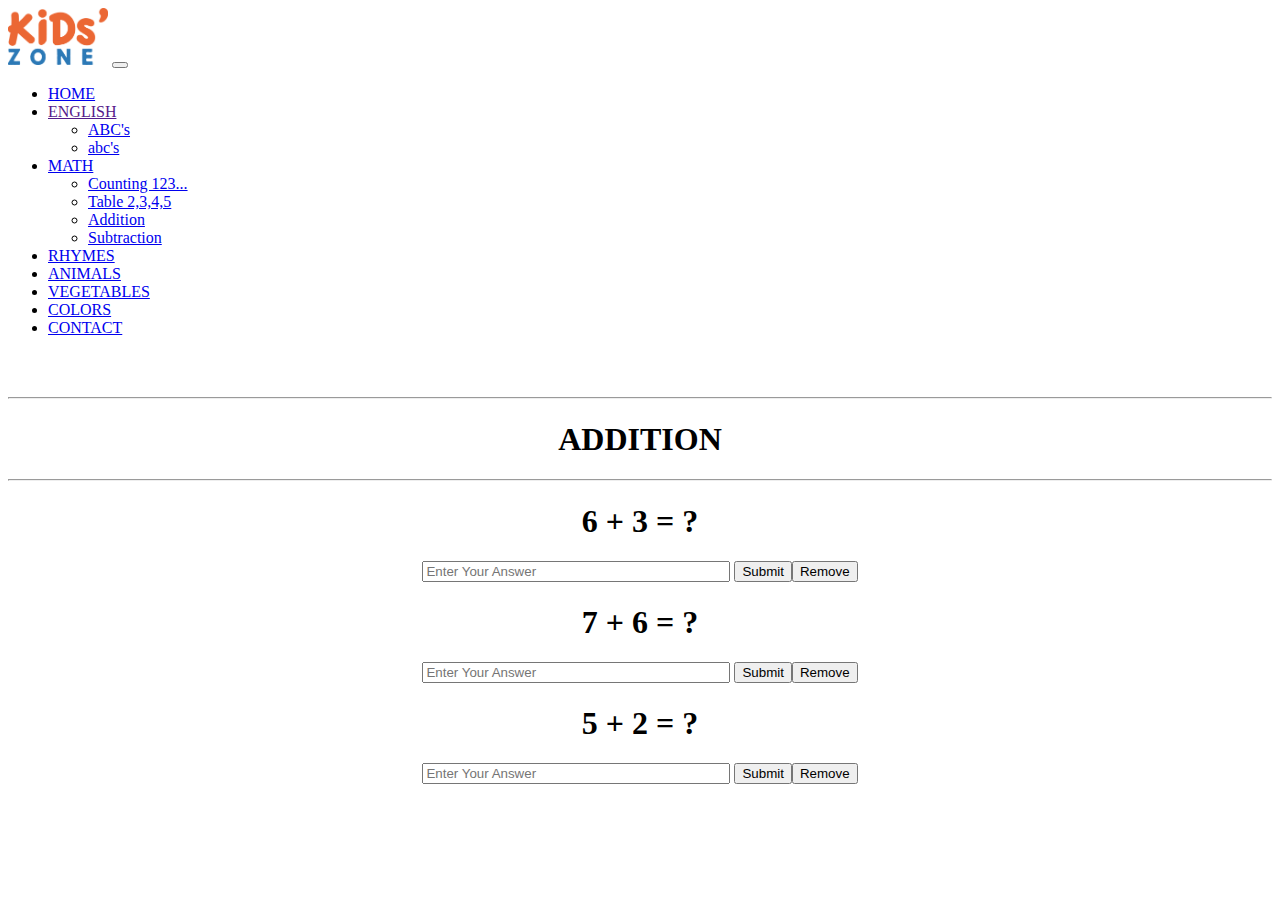
<file: add_ques.html>
<!doctype html>
<html lang="en">
  <head>
    <!-- Required meta tags -->
    <meta charset="utf-8">
    <meta name="viewport" content="width=device-width, initial-scale=1">

    <!-- Bootstrap CSS -->
    <link href="https://cdn.jsdelivr.net/npm/bootstrap@5.0.2/dist/css/bootstrap.min.css" rel="stylesheet" integrity="sha384-EVSTQN3/azprG1Anm3QDgpJLIm9Nao0Yz1ztcQTwFspd3yD65VohhpuuCOmLASjC" crossorigin="anonymous">

    <title>ADDITION</title>
  </head>
  <body>
    <nav class="navbar navbar-expand-lg navbar-light bg-transparent">
        <div class="container-fluid d-flex">
          <a class="navbar-brand" href=""><img src="assets/images/K.Z Logo.png" style="width: 100px;" alt=""></a>
          <button class="navbar-toggler" type="button" data-bs-toggle="collapse" data-bs-target="#navbarNavDropdown" aria-controls="navbarNavDropdown" aria-expanded="false" aria-label="Toggle navigation">
            <span class="navbar-toggler-icon"></span>
          </button>
          <div class="collapse navbar-collapse  justify-content-end" id="navbarNavDropdown">
            <ul class="navbar-nav">
              <li class="nav-item">
                <a class="nav-link" aria-current="page" href="index.html">HOME</a>
              </li>
              <li class="nav-item dropdown">
                <a class="nav-link dropdown-toggle" href="" id="navbarDropdownMenuLink" role="button" data-bs-toggle="dropdown" aria-expanded="false">
                  ENGLISH
                </a>
                <ul class="dropdown-menu" aria-labelledby="navbarDropdownMenuLink">
                  <li><a class="dropdown-item" href="ABC1.html">ABC's</a></li>
                  <li><a class="dropdown-item" href="abc.html">abc's</a></li>
                 </ul>
              </li>
    
              <li class="nav-item dropdown">
                <a class="nav-link dropdown-toggle active" href="#" id="navbarDropdownMenuLink" role="button" data-bs-toggle="dropdown" aria-expanded="false">
                  MATH
                </a>
                <ul class="dropdown-menu" aria-labelledby="navbarDropdownMenuLink">
                  <li><a class="dropdown-item" href="count.html">Counting 123...</a></li>
                  <li><a class="dropdown-item" href="table.html">Table 2,3,4,5</a></li>
                  <li><a class="dropdown-item active" href="add_ques.html">Addition</a></li>
                  <li><a class="dropdown-item" href="sub_ques.html">Subtraction</a></li>
                </ul>
              </li>
    
              <li class="nav-item">
                <a class="nav-link" href="RHYMES.html">RHYMES</a>
              </li>
    
              <li class="nav-item">
                <a class="nav-link" href="animals.html">ANIMALS</a>
              </li>

              <li class="nav-item">
                <a class="nav-link" href="vegetable.html">VEGETABLES</a>
              </li>
    
              <li class="nav-item">
                <a class="nav-link" href="color.html">COLORS</a>
              </li>
    
    
          
              <li class="nav-item">
                <a class="nav-link" href="contact.html">CONTACT</a>
              </li>
    
          </div>
        </div>
      </nav>
      <br><br>
      <hr>
      <center><h1>ADDITION</h1></center>
      <hr>

      <center>
      <div class="container">
            <div class="row">
                <div class="col">
                    <section id="ques1">

                      
                          <h1 class="mt-5">6 + 3 = ?</h1>
                          <input type="number" placeholder="Enter Your Answer" class="form-control mt-2" style="width: 300px;" id="ans1" required>
                          <button class="btn btn-outline-primary m-1" onclick="sub1()"onclick="remove1()" >Submit</button><button class="btn btn-outline-danger  m-1" onclick="remove1()" >Remove</button>
                      
                    </section>
                </div>
            </div>
            <div class="row">
                <div class="col">
                    <section id="ques2">

                        
                          <h1 class="mt-5">7 + 6 = ?</h1>
                          <input type="number" placeholder="Enter Your Answer" class="form-control mt-2" style="width: 300px;" id="ans2" required>
                          <button class="btn btn-outline-primary m-1" onclick="sub2()"onclick="remove2()" >Submit</button><button class="btn btn-outline-danger  m-1" onclick="remove2()" >Remove</button>
                       
                    </section>
                </div>
            </div>
            <div class="row">
                <div class="col">
                    <section id="ques3">

                        
                          <h1 class="mt-5">5 + 2 = ?</h1>
                          <input type="number" placeholder="Enter Your Answer" class="form-control mt-2" style="width: 300px;" id="ans3" required>
                          <button class="btn btn-outline-primary m-1" onclick="sub3()"onclick="remove3()" >Submit</button><button class="btn btn-outline-danger  m-1" onclick="remove3()" >Remove</button>
                        </section>
                    </div>
                </div>
                
                
            </div>
        </center>
<script>
    // question 1
    function sub1()
    {
        var a = document.getElementById("ans1").value;
    if(a==9)
    {
        alert ('Answer is Correct');
    }
    else
    {
        alert ('Answer is Wrong');

    }
    }
    function remove1()
    {
        var element = document.getElementById("ques1");
        element.remove();
    }

// question 2
    function sub2()
    {
        var a = document.getElementById("ans2").value;
    if(a==13)
    {
        alert ('Answer is Correct');
    }
    else
    {
        alert ('Answer is Wrong');

    }
    }
    function remove2()
    {
        var element = document.getElementById("ques2");
        element.remove();
    }

    // question 3
    function sub3()
    {
        var a = document.getElementById("ans3").value;
    if(a==7)
    {
        alert ('Answer is Correct');
    }
    else
    {
        alert ('Answer is Wrong');

    }
    }
    function remove3()
    {
        var element = document.getElementById("ques3");
        element.remove();
    }


    
    

</script>

    <!-- Optional JavaScript; choose one of the two! -->

    <!-- Option 1: Bootstrap Bundle with Popper -->
    <script src="https://cdn.jsdelivr.net/npm/bootstrap@5.0.2/dist/js/bootstrap.bundle.min.js" integrity="sha384-MrcW6ZMFYlzcLA8Nl+NtUVF0sA7MsXsP1UyJoMp4YLEuNSfAP+JcXn/tWtIaxVXM" crossorigin="anonymous"></script>

    <!-- Option 2: Separate Popper and Bootstrap JS -->
    <!--
    <script src="https://cdn.jsdelivr.net/npm/@popperjs/core@2.9.2/dist/umd/popper.min.js" integrity="sha384-IQsoLXl5PILFhosVNubq5LC7Qb9DXgDA9i+tQ8Zj3iwWAwPtgFTxbJ8NT4GN1R8p" crossorigin="anonymous"></script>
    <script src="https://cdn.jsdelivr.net/npm/bootstrap@5.0.2/dist/js/bootstrap.min.js" integrity="sha384-cVKIPhGWiC2Al4u+LWgxfKTRIcfu0JTxR+EQDz/bgldoEyl4H0zUF0QKbrJ0EcQF" crossorigin="anonymous"></script>
    -->
  </body>
</html>
</file>
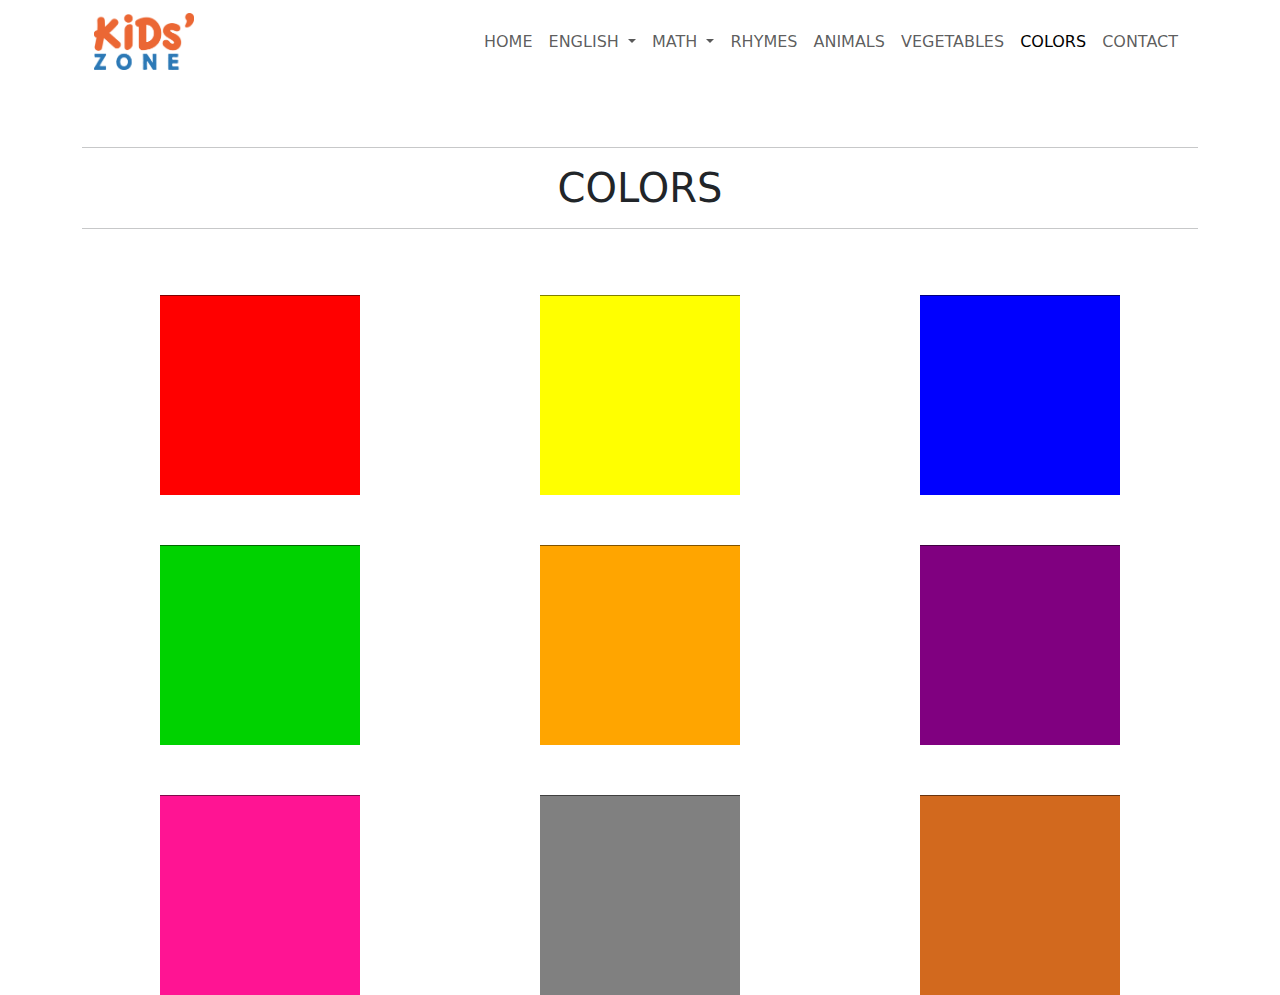
<file: color.html>
<!DOCTYPE html>
<html lang="en">
<head>
<meta charset="UTF-8">
<meta name="viewport" content="width=device-width, initial-scale=1.0">
<meta http-equiv="X-UA-Compatible" content="ie=edge">
<meta name="Description" content="Enter your description here"/>
<link rel="stylesheet" href="https://cdnjs.cloudflare.com/ajax/libs/twitter-bootstrap/5.1.0/css/bootstrap.min.css">
<link rel="stylesheet" href="https://cdnjs.cloudflare.com/ajax/libs/font-awesome/5.15.4/css/all.min.css">
<link rel="stylesheet" href="assets/css/style.css">
<link rel="stylesheet" href="color_style.css">
<title>Title</title>
</head>
<body>

    

    <div class="container">
        <nav class="navbar navbar-expand-lg navbar-light bg-transparent">
            <div class="container-fluid d-flex">
              <a class="navbar-brand" href=""><img src="assets/images/K.Z Logo.png" style="width: 100px;" alt=""></a>
              <button class="navbar-toggler" type="button" data-bs-toggle="collapse" data-bs-target="#navbarNavDropdown" aria-controls="navbarNavDropdown" aria-expanded="false" aria-label="Toggle navigation">
                <span class="navbar-toggler-icon"></span>
              </button>
              <div class="collapse navbar-collapse  justify-content-end" id="navbarNavDropdown">
                <ul class="navbar-nav">
                  <li class="nav-item">
                    <a class="nav-link" aria-current="page" href="index.html">HOME</a>
                  </li>
                  <li class="nav-item dropdown">
                    <a class="nav-link dropdown-toggle" href="" id="navbarDropdownMenuLink" role="button" data-bs-toggle="dropdown" aria-expanded="false">
                      ENGLISH
                    </a>
                    <ul class="dropdown-menu" aria-labelledby="navbarDropdownMenuLink">
                      <li><a class="dropdown-item" href="ABC1.html">ABC's</a></li>
                      <li><a class="dropdown-item" href="abc.html">abc's</a></li>
                     </ul>
                  </li>
      
                  <li class="nav-item dropdown">
                    <a class="nav-link dropdown-toggle" href="#" id="navbarDropdownMenuLink" role="button" data-bs-toggle="dropdown" aria-expanded="false">
                      MATH
                    </a>
                    <ul class="dropdown-menu" aria-labelledby="navbarDropdownMenuLink">
                      <li><a class="dropdown-item" href="count.html">Counting 123...</a></li>
                      <li><a class="dropdown-item" href="table.html">Table 2,3,4,5</a></li>
                      <li><a class="dropdown-item" href="add_ques.html">Addition</a></li>
                      <li><a class="dropdown-item" href="sub_ques.html">Subtraction</a></li>
                    </ul>
                  </li>
      
                  <li class="nav-item">
                    <a class="nav-link" href="RHYMES.html">RHYMES</a>
                  </li>
      
                  <li class="nav-item">
                    <a class="nav-link" href="animals.html">ANIMALS</a>
                  </li>

                  <li class="nav-item">
                    <a class="nav-link" href="vegetable.html">VEGETABLES</a>
                  </li>
      
                  <li class="nav-item">
                    <a class="nav-link active" href="color.html">COLORS</a>
                  </li>
      
      
              
                  <li class="nav-item">
                    <a class="nav-link" href="contact.html">CONTACT</a>
                  </li>
      
      
               
              </div>
            </div>
          </nav>
          <br><br>

          <hr>
          <center><h1>COLORS</h1></center>
          <hr>
          <center>
        <div class="row">
            <div class="col-lg-4 col-md-6"  style="padding-top: 50px;">
               <div class="box">
                   <div class="content">
                       <h1 class="text-center">Red</h1>
                   </div>
                   
                <img src="assets/images/Red Color.png" alt="">
                   
               </div>
            </div>
<br>

            <div class="col-lg-4 col-md-6"  style="padding-top: 50px;">
                <div class="box">
                    <div class="content">
                        <h1 class="text-center">Yellow</h1>
                    </div>
                    
                 <img src="assets/images/Yellow.png" alt="">
                    
                </div>
             </div>

             <br>
             <div class="col-lg-4 col-md-6"  style="padding-top: 50px;">
                <div class="box">
                    <div class="content">
                        <h1 class="text-center">Blue</h1>
                    </div>
                    
                 <img src="assets/images/Blue.png" alt="">
                    
                </div>
             </div>
             
          
            <br>


             
             
            <div class="col-lg-4 col-md-6" style="padding-top: 50px;">
               <div class="box">
                   <div class="content">
                       <h1 class="text-center">Green</h1>
                   </div>
                   
                <img src="assets/images/Green Color.png" alt="">
                   
               </div>
            </div>
            <div class="col-lg-4 col-md-6"  style="padding-top: 50px;">
                <div class="box">
                    <div class="content">
                        <h1 class="text-center">Orange</h1>
                    </div>
                    
                 <img src="assets/images/Orange clr.png" alt="">
                    
                </div>
             </div>
             <div class="col-lg-4 col-md-6"  style="padding-top: 50px;">
                <div class="box">
                    <div class="content">
                        <h1 class="text-center">Purple</h1>
                    </div>
                    
                 <img src="assets/images/Purple.png" alt="">
                    
                </div>
             </div>


            <div class="col-lg-4 col-md-6" style="padding-top: 50px;">
               <div class="box">
                   <div class="content">
                       <h1 class="text-center">Pink</h1>
                   </div>
                   
                <img src="assets/images/pink.png" alt="">
                   
               </div>
            </div>
            <div class="col-lg-4 col-md-6"  style="padding-top: 50px;">
                <div class="box">
                    <div class="content">
                        <h1 class="text-center">Gray</h1>
                    </div>
                    
                 <img src="assets/images/Gray.png" alt="">
                    
                </div>
             </div>
             <div class="col-lg-4 col-md-6"  style="padding-top: 50px;">
                <div class="box">
                    <div class="content">
                        <h1 class="text-center">Brown</h1>
                    </div>
                    
                 <img src="assets/images/Brown.png" alt="">
                    
                </div>
             </div>
            



        </div>
    </div>
  </center>
<script src="https://cdnjs.cloudflare.com/ajax/libs/popper.js/2.9.2/umd/popper.min.js"></script>
<script src="https://cdnjs.cloudflare.com/ajax/libs/twitter-bootstrap/5.1.0/js/bootstrap.min.js"></script>
</body>
</html>
</file>
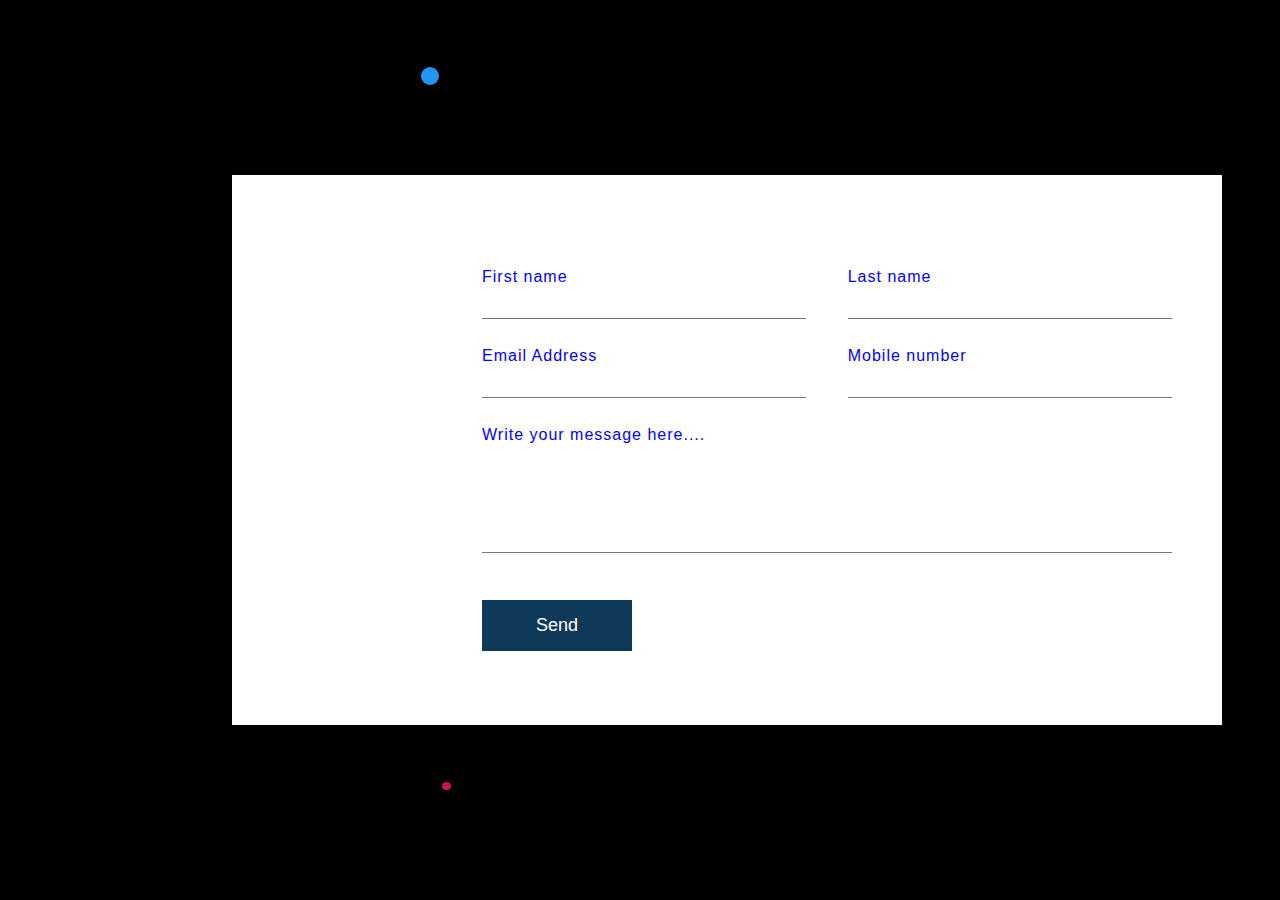
<file: contact.html>
<!DOCTYPE html>
<html lang="en">
<head>
<meta charset="UTF-8">
<meta name="viewport" content="width=device-width, initial-scale=1.0">
<meta http-equiv="X-UA-Compatible" content="ie=edge">
<meta name="Description" content="Enter your description here"/>
<link rel="stylesheet" href="https://cdnjs.cloudflare.com/ajax/libs/twitter-bootstrap/5.1.0/css/bootstrap.min.css">
<link rel="stylesheet" href="https://cdnjs.cloudflare.com/ajax/libs/font-awesome/5.15.4/css/all.min.css">
<link rel="stylesheet" href="contact_style.css">
<title>Title</title>

</head>
<body>
        
    
    <script>
        function validate(){
            if(fname.value ==""){alert('Please Enter Your First Name');return false;}
			if(lname.value ==""){alert('Please Enter Your Last Name');return false;}
			if(email.value ==""){alert('Please Enter E-mail Address');return false;}
			if(num.value ==""){alert('Please Enter Mobile number');return false;}
			if(msgbox.value ==""){alert('Please Write Some Message ');return false;}
			alert('Message Sent');
		}
	</script>
    

    </nav>
    <section>
        <div class="container">
            <div class="Contactinfo">
               
                   
                
            </div>
            <div class="contactform">
               
                <div class="formbox">
                <form onsubmit="validate()">
                    <div class="inputbox w50">
                        <input id="fname" type="text" pattern="[A-Za-z]{1,}"/>
                        <span>First name</span>
                    </div>
                    <div class="inputbox w50">
                        <input id="lname" type="text" pattern="[A-Za-z]{1,}"/>
                        <span>Last name</span>
                    </div>
                    <div class="inputbox w50">
                        <input id="fname" type="email"/>
                        <span>Email Address</span>
                    </div>
                    <div class="inputbox w50">
                        <input id="num"  type="number" />
                        <span>Mobile number</span>
                    </div>
                    <div class="inputbox w100">
                        <textarea id="msgbox"></textarea>
                        <span>Write your message here....</span>
                    </div>
                    <div class="inputbox w100">
                        <input type="submit" value="Send">
                    </div>
    </form>
                </div>
                
    
            </div>
        </div>
        
        </section>
        <script>
            const colors = [
            '#2196f3',
            '#e91e63',
            '#ffebeb',
            '#74ff1d'
    
            ]
    
    
    
            function createsquare(){
                const section = document.querySelector('section');
                const square = document.createElement('s');
    
                var size = 	Math.random() * 10;
    
                square.style.width = 8 + size +'px';
                square.style.height = 8 + size +'px';
    
                square.style.top = Math.random() * innerHeight + 'px';
                square.style.left = Math.random() * innerWidth + 'px';
    
                const bg = colors[Math.floor(Math.random() * colors.length)];
                square.style.background = bg;
    
    
                section.appendChild(square);
                setTimeout(() =>{
                    square.remove()
                },5000)
    
            }
            setInterval(createsquare , 150)
        </script>
    
<script src="https://cdnjs.cloudflare.com/ajax/libs/popper.js/2.9.2/umd/popper.min.js"></script>
<script src="https://cdnjs.cloudflare.com/ajax/libs/twitter-bootstrap/5.1.0/js/bootstrap.min.js"></script>
</body>
</html>
</file>
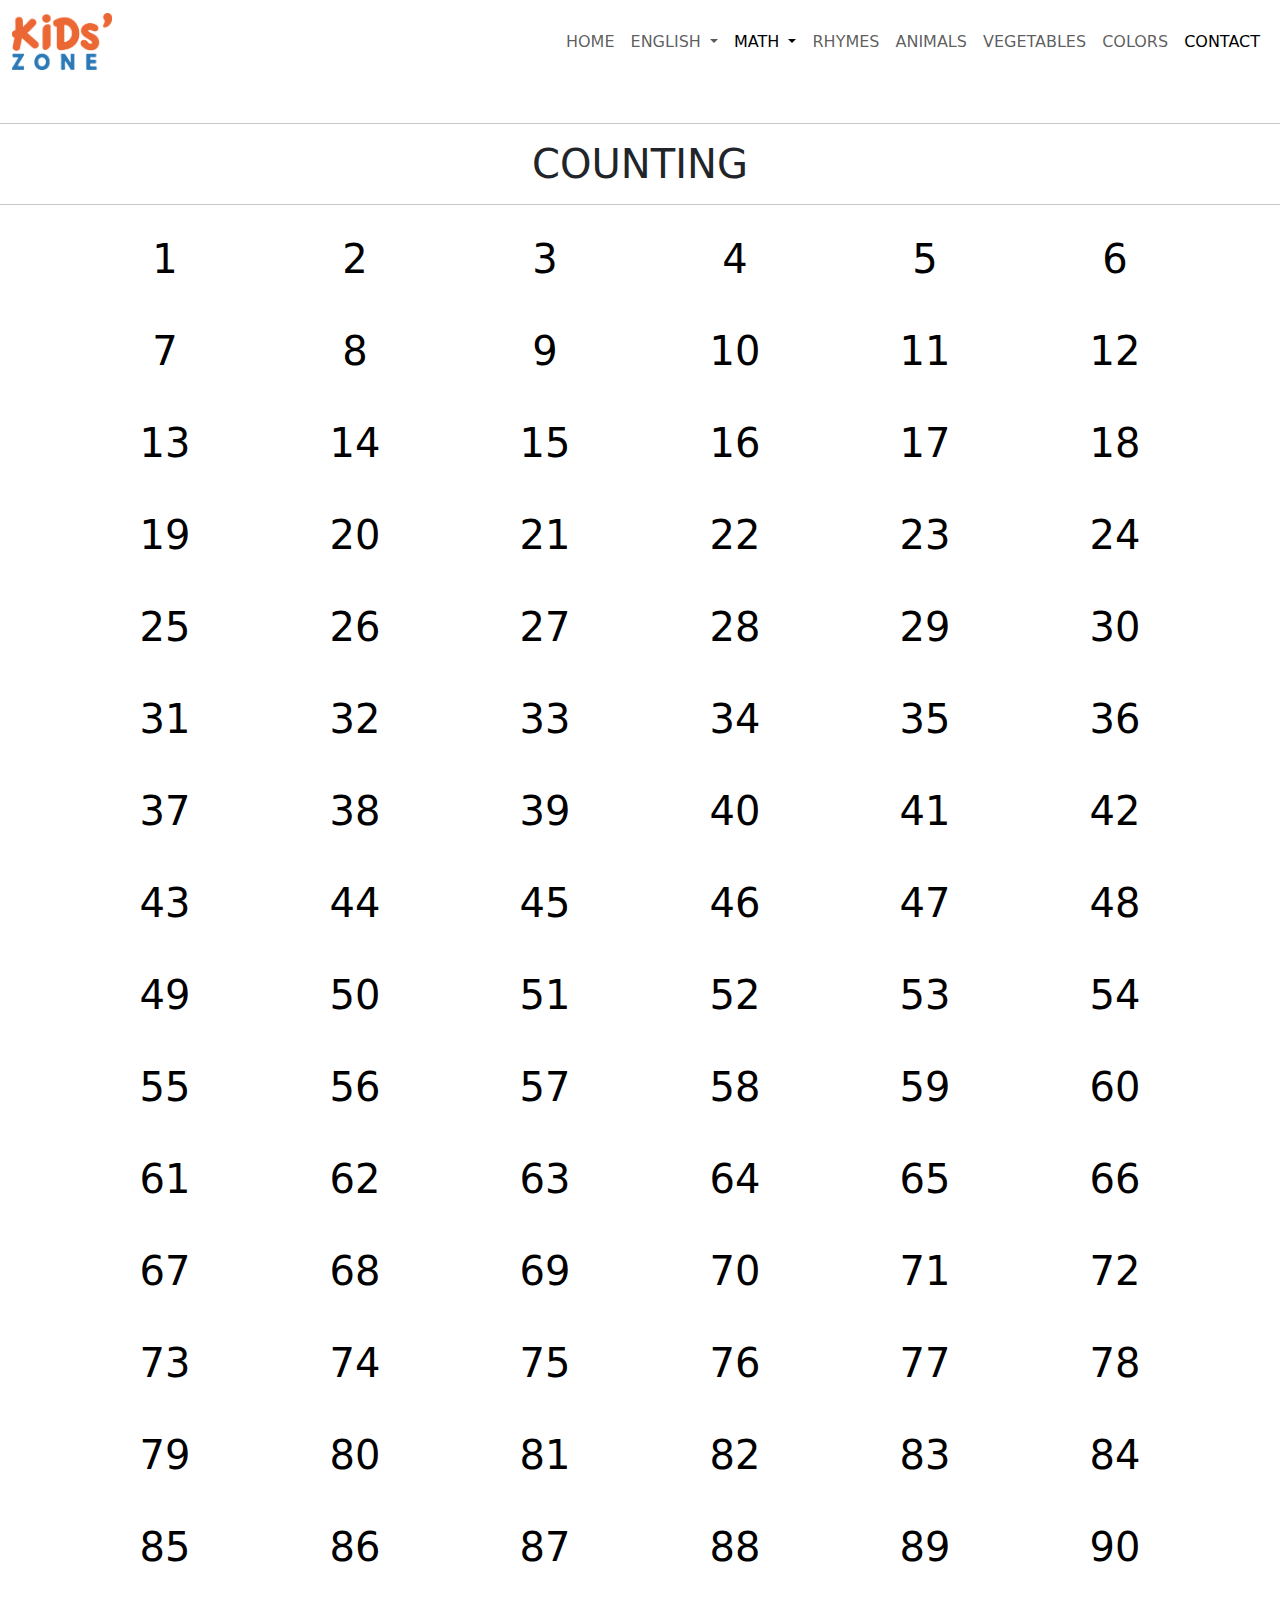
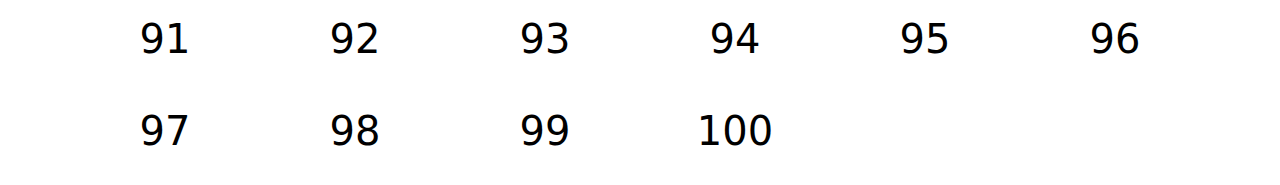
<file: count.html>
<!DOCTYPE html>
<html lang="en">
<head>
<meta charset="UTF-8">
<meta name="viewport" content="width=device-width, initial-scale=1.0">
<meta http-equiv="X-UA-Compatible" content="ie=edge">
<meta name="Description" content="Enter your description here"/>
<link rel="stylesheet" href="https://cdnjs.cloudflare.com/ajax/libs/twitter-bootstrap/5.1.0/css/bootstrap.min.css">
<link rel="stylesheet" href="https://cdnjs.cloudflare.com/ajax/libs/font-awesome/5.15.4/css/all.min.css">
<link rel="stylesheet" href="assets/css/style.css">
<title>Title</title>
<link rel="stylesheet" href="count_style.css">
</head>
<body>
    <nav class="navbar navbar-expand-lg navbar-light bg-transparent">
        <div class="container-fluid d-flex">
          <a class="navbar-brand" href=""><img src="assets/images/K.Z Logo.png" style="width: 100px;" alt=""></a>
          <button class="navbar-toggler" type="button" data-bs-toggle="collapse" data-bs-target="#navbarNavDropdown" aria-controls="navbarNavDropdown" aria-expanded="false" aria-label="Toggle navigation">
            <span class="navbar-toggler-icon"></span>
          </button>
          <div class="collapse navbar-collapse  justify-content-end" id="navbarNavDropdown">
            <ul class="navbar-nav">
              <li class="nav-item">
                <a class="nav-link" aria-current="page" href="index.html">HOME</a>
              </li>
              <li class="nav-item dropdown">
                <a class="nav-link dropdown-toggle" href="" id="navbarDropdownMenuLink" role="button" data-bs-toggle="dropdown" aria-expanded="false">
                  ENGLISH
                </a>
                <ul class="dropdown-menu" aria-labelledby="navbarDropdownMenuLink">
                  <li><a class="dropdown-item" href="ABC1.html">ABC's</a></li>
                  <li><a class="dropdown-item" href="abc.html">abc's</a></li>
                 </ul>
              </li>
  
              <li class="nav-item dropdown">
                <a class="nav-link dropdown-toggle active" href="#" id="navbarDropdownMenuLink" role="button" data-bs-toggle="dropdown" aria-expanded="false">
                  MATH
                </a>
                <ul class="dropdown-menu" aria-labelledby="navbarDropdownMenuLink">
                  <li><a class="dropdown-item active" href="count.html">Counting 123...</a></li>
                  <li><a class="dropdown-item" href="table.html">Table 2,3,4,5</a></li>
                  <li><a class="dropdown-item" href="add_ques.html">Addition</a></li>
                  <li><a class="dropdown-item" href="sub_ques.html">Subtraction</a></li>
                </ul>
              </li>
  
              <li class="nav-item">
                <a class="nav-link" href="RHYMES.html">RHYMES</a>
              </li>
  
              <li class="nav-item">
                <a class="nav-link" href="animals.html">ANIMALS</a>
              </li>

              <li class="nav-item">
                <a class="nav-link" href="vegetable.html">VEGETABLES</a>
              </li>
  
              <li class="nav-item">
                <a class="nav-link" href="color.html">COLORS</a>
              </li>
  
  
          
              <li class="nav-item">
                <a class="nav-link active" href="contact.html">CONTACT</a>
              </li>
  
          </div>
        </div>
      </nav>
      <br>
<hr>
      <center><h1>COUNTING</h1></center>
      <hr>
    <div class="container">
        <div class="row">
            <div class="col-lg-2">
                <div class="table-responsive">
                    <table class="table  table-hover table-borderless class=table_main">
                        <tbody>
                            <tr>
                                <td class="text-center tbl_txt ">1
                                </td>
                            </tr>
                            
                        </table>
                </div>
            </div>
            <div class="col-lg-2">
                <div class="table-responsive">
                    <table class="table  table-hover class=table_main table-borderless">
                        <tbody>
                            <tr>
                                <td class="text-center tbl_txt ">2</td>
                             
                                
                            </tr>
                            
                        </table>
                </div>
            </div>
            <div class="col-lg-2">
                <div class="table-responsive">
                    <table class="table  table-hover class=table_main table-borderless">
                        <tbody> 
                            <tr>
                                <td class="text-center tbl_txt ">3</td>
                                
                                
                            </tr>
                            
                        </table>
                </div>
            </div>
            <div class="col-lg-2">
                <div class="table-responsive">
                    <table class="table  table-hover class=table_main table-borderless">
                        <tbody>
                            <tr>
                                <td class="text-center tbl_txt ">4</td>
                             
                                
                            </tr>
                            
                        </table>
                </div>
            </div>
            <div class="col-lg-2">
                <div class="table-responsive">
                    <table class="table  table-hover class=table_main table-borderless">
                        <tbody>
                            <tr>
                                <td class="text-center tbl_txt ">5</td>
                            
                                
                            </tr>
                            
                        </table>
                </div>
            </div>
            <div class="col-lg-2">
                <div class="table-responsive">
                    <table class="table  table-hover class=table_main table-borderless">
                        <tbody>
                            <tr>
                                <td class="text-center tbl_txt ">6</td>
                               
                                
                            </tr>
                            
                        </table>
                </div>
            </div>
            <div class="col-lg-2">
                <div class="table-responsive">
                    <table class="table  table-hover class=table_main table-borderless">
                        <tbody>
                            <tr>
                                <td class="text-center tbl_txt">7</td>
                          
                                
                            </tr>
                            
                        </table>
                </div>
            </div>
            <div class="col-lg-2">
                <div class="table-responsive">
                    <table class="table  table-hover class=table_main table-borderless">
                        <tbody>
                            <tr>
                                <td class="text-center table-borderless tbl_txt">8</td>
                                
                                
                            </tr>
                            
                        </table>
                </div>
            </div>
            <div class="col-lg-2">
                <div class="table-responsive">
                    <table class="table  table-hover table-borderless class=table_main">
                        <tbody>
                            <tr>
                                <td class="text-center tbl_txt">9</td>
                   
                            </tr>
                            
                        </table>
                </div>
            </div>
            <div class="col-lg-2">
                <div class="table-responsive">
                    <table class="table  table-hover table-borderless class=table_main">
                        <tbody>
                            <tr>
                                <td class="text-center tbl_txt">10</td>
                               
                                
                            </tr>
                            
                        </table>
                </div>
            </div>
            <div class="col-lg-2">
                <div class="table-responsive">
                    <table class="table  table-hover table-borderless class=table_main">
                        <tbody>
                            <tr>
                                <td class="text-center tbl_txt">11</td>
                               
                                
                            </tr>
                            
                        </table>
                </div>
            </div>
            <div class="col-lg-2">
                <div class="table-responsive">
                    <table class="table  table-hover table-borderless class=table_main">
                        <tbody>
                            <tr>
                                <td class="text-center tbl_txt">12</td>
                               
                                
                            </tr>
                            
                        </table>
                </div>
            </div>
            <div class="col-lg-2">
                <div class="table-responsive">
                    <table class="table  table-hover table-borderless class=table_main">
                        <tbody>
                            <tr>
                                <td class="text-center tbl_txt">13</td>
                               
                                
                            </tr>
                            
                        </table>
                </div>
            </div>
            <div class="col-lg-2">
                <div class="table-responsive">
                    <table class="table  table-hover table-borderless class=table_main">
                        <tbody>
                            <tr>
                                <td class="text-center tbl_txt">14</td>
                               
                                
                            </tr>
                            
                        </table>
                </div>
            </div>
            <div class="col-lg-2">
                <div class="table-responsive">
                    <table class="table  table-hover table-borderless class=table_main">
                        <tbody>
                            <tr>
                                <td class="text-center tbl_txt">15</td>
                               
                                
                            </tr>
                            
                        </table>
                </div>
            </div>
            <div class="col-lg-2">
                <div class="table-responsive">
                    <table class="table  table-hover table-borderless class=table_main">
                        <tbody>
                            <tr>
                                <td class="text-center tbl_txt">16</td>
                               
                                
                            </tr>
                            
                        </table>
                </div>
            </div>
            <div class="col-lg-2">
                <div class="table-responsive">
                    <table class="table  table-hover table-borderless class=table_main">
                        <tbody>
                            <tr>
                                <td class="text-center tbl_txt">17</td>
                               
                                
                            </tr>
                            
                        </table>
                </div>
            </div>
            <div class="col-lg-2">
                <div class="table-responsive">
                    <table class="table  table-hover table-borderless class=table_main">
                        <tbody>
                            <tr>
                                <td class="text-center tbl_txt">18</td>
                               
                                
                            </tr>
                            
                        </table>
                </div>
            </div>
            <div class="col-lg-2">
                <div class="table-responsive">
                    <table class="table  table-hover table-borderless class=table_main">
                        <tbody>
                            <tr>
                                <td class="text-center tbl_txt">19</td>
                               
                                
                            </tr>
                            
                        </table>
                </div>
            </div>
            <div class="col-lg-2">
                <div class="table-responsive">
                    <table class="table  table-hover table-borderless class=table_main">
                        <tbody>
                            <tr>
                                <td class="text-center tbl_txt">20</td>
                               
                                
                            </tr>
                            
                        </table>
                </div>
            </div>
            <div class="col-lg-2">
                <div class="table-responsive">
                    <table class="table  table-hover table-borderless class=table_main">
                        <tbody>
                            <tr>
                                <td class="text-center tbl_txt">21</td>
                               
                                
                            </tr>
                            
                        </table>
                </div>
            </div>
            <div class="col-lg-2">
                <div class="table-responsive">
                    <table class="table  table-hover table-borderless class=table_main">
                        <tbody>
                            <tr>
                                <td class="text-center tbl_txt">22</td>
                               
                                
                            </tr>
                            
                        </table>
                </div>
            </div>
            <div class="col-lg-2">
                <div class="table-responsive">
                    <table class="table  table-hover table-borderless class=table_main">
                        <tbody>
                            <tr>
                                <td class="text-center tbl_txt">23</td>
                               
                                
                            </tr>
                            
                        </table>
                </div>
            </div>
            <div class="col-lg-2">
                <div class="table-responsive">
                    <table class="table  table-hover table-borderless class=table_main">
                        <tbody>
                            <tr>
                                <td class="text-center tbl_txt">24</td>
                               
                                
                            </tr>
                            
                        </table>
                </div>
            </div>
            <div class="col-lg-2">
                <div class="table-responsive">
                    <table class="table  table-hover table-borderless class=table_main">
                        <tbody>
                            <tr>
                                <td class="text-center tbl_txt">25</td>
                               
                                
                            </tr>
                            
                        </table>
                </div>
            </div>
            <div class="col-lg-2">
                <div class="table-responsive">
                    <table class="table  table-hover table-borderless class=table_main">
                        <tbody>
                            <tr>
                                <td class="text-center tbl_txt">26</td>
                               
                                
                            </tr>
                            
                        </table>
                </div>
            </div>
            <div class="col-lg-2">
                <div class="table-responsive">
                    <table class="table  table-hover table-borderless class=table_main">
                        <tbody>
                            <tr>
                                <td class="text-center tbl_txt">27</td>
                               
                                
                            </tr>
                            
                        </table>
                </div>
            </div>
            <div class="col-lg-2">
                <div class="table-responsive">
                    <table class="table  table-hover table-borderless class=table_main">
                        <tbody>
                            <tr>
                                <td class="text-center tbl_txt">28</td>
                               
                                
                            </tr>
                            
                        </table>
                </div>
            </div>
            <div class="col-lg-2">
                <div class="table-responsive">
                    <table class="table  table-hover table-borderless class=table_main">
                        <tbody>
                            <tr>
                                <td class="text-center tbl_txt">29</td>
                               
                                
                            </tr>
                            
                        </table>
                </div>
            </div>
            <div class="col-lg-2">
                <div class="table-responsive">
                    <table class="table  table-hover table-borderless class=table_main">
                        <tbody>
                            <tr>
                                <td class="text-center tbl_txt">30</td>
                               
                                
                            </tr>
                            
                        </table>
                </div>
            </div>
            <div class="col-lg-2">
                <div class="table-responsive">
                    <table class="table  table-hover table-borderless class=table_main">
                        <tbody>
                            <tr>
                                <td class="text-center tbl_txt">31</td>
                               
                                
                            </tr>
                            
                        </table>
                </div>
            </div>
            <div class="col-lg-2">
                <div class="table-responsive">
                    <table class="table  table-hover table-borderless class=table_main">
                        <tbody>
                            <tr>
                                <td class="text-center tbl_txt">32</td>
                               
                                
                            </tr>
                            
                        </table>
                </div>
            </div>
            <div class="col-lg-2">
                <div class="table-responsive">
                    <table class="table  table-hover table-borderless class=table_main">
                        <tbody>
                            <tr>
                                <td class="text-center tbl_txt">33</td>
                               
                                
                            </tr>
                            
                        </table>
                </div>
            </div>
            <div class="col-lg-2">
                <div class="table-responsive">
                    <table class="table  table-hover table-borderless class=table_main">
                        <tbody>
                            <tr>
                                <td class="text-center tbl_txt">34</td>
                               
                                
                            </tr>
                            
                        </table>
                </div>
            </div>
            <div class="col-lg-2">
                <div class="table-responsive">
                    <table class="table  table-hover table-borderless class=table_main">
                        <tbody>
                            <tr>
                                <td class="text-center tbl_txt">35</td>
                               
                                
                            </tr>
                            
                        </table>
                </div>
            </div>
            <div class="col-lg-2">
                <div class="table-responsive">
                    <table class="table  table-hover table-borderless class=table_main">
                        <tbody>
                            <tr>
                                <td class="text-center tbl_txt">36</td>
                               
                                
                            </tr>
                            
                        </table>
                </div>
            </div>
            <div class="col-lg-2">
                <div class="table-responsive">
                    <table class="table  table-hover table-borderless class=table_main">
                        <tbody>
                            <tr>
                                <td class="text-center tbl_txt">37</td>
                               
                                
                            </tr>
                            
                        </table>
                </div>
            </div>
            <div class="col-lg-2">
                <div class="table-responsive">
                    <table class="table  table-hover table-borderless class=table_main">
                        <tbody>
                            <tr>
                                <td class="text-center tbl_txt">38</td>
                               
                                
                            </tr>
                            
                        </table>
                </div>
            </div>
            <div class="col-lg-2">
                <div class="table-responsive">
                    <table class="table  table-hover table-borderless class=table_main">
                        <tbody>
                            <tr>
                                <td class="text-center tbl_txt">39</td>
                               
                                
                            </tr>
                            
                        </table>
                </div>
            </div>
            <div class="col-lg-2">
                <div class="table-responsive">
                    <table class="table  table-hover table-borderless class=table_main">
                        <tbody>
                            <tr>
                                <td class="text-center tbl_txt">40</td>
                               
                                
                            </tr>
                            
                        </table>
                </div>
            </div>
            <div class="col-lg-2">
                <div class="table-responsive">
                    <table class="table  table-hover table-borderless class=table_main">
                        <tbody>
                            <tr>
                                <td class="text-center tbl_txt">41</td>
                               
                                
                            </tr>
                            
                        </table>
                </div>
            </div>
            <div class="col-lg-2">
                <div class="table-responsive">
                    <table class="table  table-hover table-borderless class=table_main">
                        <tbody>
                            <tr>
                                <td class="text-center tbl_txt">42</td>
                               
                                
                            </tr>
                            
                        </table>
                </div>
            </div>
            <div class="col-lg-2">
                <div class="table-responsive">
                    <table class="table  table-hover table-borderless class=table_main">
                        <tbody>
                            <tr>
                                <td class="text-center tbl_txt">43</td>
                               
                                
                            </tr>
                            
                        </table>
                </div>
            </div>
            <div class="col-lg-2">
                <div class="table-responsive">
                    <table class="table  table-hover table-borderless class=table_main">
                        <tbody>
                            <tr>
                                <td class="text-center tbl_txt">44</td>
                               
                                
                            </tr>
                            
                        </table>
                </div>
            </div>
            <div class="col-lg-2">
                <div class="table-responsive">
                    <table class="table  table-hover table-borderless class=table_main">
                        <tbody>
                            <tr>
                                <td class="text-center tbl_txt">45</td>
                               
                                
                            </tr>
                            
                        </table>
                </div>
            </div>
            <div class="col-lg-2">
                <div class="table-responsive">
                    <table class="table  table-hover table-borderless class=table_main">
                        <tbody>
                            <tr>
                                <td class="text-center tbl_txt">46</td>
                               
                                
                            </tr>
                            
                        </table>
                </div>
            </div>
            <div class="col-lg-2">
                <div class="table-responsive">
                    <table class="table  table-hover table-borderless class=table_main">
                        <tbody>
                            <tr>
                                <td class="text-center tbl_txt">47</td>
                               
                                
                            </tr>
                            
                        </table>
                </div>
            </div>
            <div class="col-lg-2">
                <div class="table-responsive">
                    <table class="table  table-hover table-borderless class=table_main">
                        <tbody>
                            <tr>
                                <td class="text-center tbl_txt">48</td>
                               
                                
                            </tr>
                            
                        </table>
                </div>
            </div>
            <div class="col-lg-2">
                <div class="table-responsive">
                    <table class="table  table-hover table-borderless class=table_main">
                        <tbody>
                            <tr>
                                <td class="text-center tbl_txt">49</td>
                               
                                
                            </tr>
                            
                        </table>
                </div>
            </div>
            <div class="col-lg-2">
                <div class="table-responsive">
                    <table class="table  table-hover table-borderless class=table_main">
                        <tbody>
                            <tr>
                                <td class="text-center tbl_txt">50</td>
                               
                                
                            </tr>
                            
                        </table>
                </div>
            </div>
            <div class="col-lg-2">
                <div class="table-responsive">
                    <table class="table  table-hover table-borderless class=table_main">
                        <tbody>
                            <tr>
                                <td class="text-center tbl_txt">51</td>
                               
                                
                            </tr>
                            
                        </table>
                </div>
            </div>
            <div class="col-lg-2">
                <div class="table-responsive">
                    <table class="table  table-hover table-borderless class=table_main">
                        <tbody>
                            <tr>
                                <td class="text-center tbl_txt">52</td>
                               
                                
                            </tr>
                            
                        </table>
                </div>
            </div>
            <div class="col-lg-2">
                <div class="table-responsive">
                    <table class="table  table-hover table-borderless class=table_main">
                        <tbody>
                            <tr>
                                <td class="text-center tbl_txt">53</td>
                               
                                
                            </tr>
                            
                        </table>
                </div>
            </div>
            <div class="col-lg-2">
                <div class="table-responsive">
                    <table class="table  table-hover table-borderless class=table_main">
                        <tbody>
                            <tr>
                                <td class="text-center tbl_txt">54</td>
                               
                                
                            </tr>
                            
                        </table>
                </div>
            </div>
            <div class="col-lg-2">
                <div class="table-responsive">
                    <table class="table  table-hover table-borderless class=table_main">
                        <tbody>
                            <tr>
                                <td class="text-center tbl_txt">55</td>
                               
                                
                            </tr>
                            
                        </table>
                </div>
            </div>
            <div class="col-lg-2">
                <div class="table-responsive">
                    <table class="table  table-hover table-borderless class=table_main">
                        <tbody>
                            <tr>
                                <td class="text-center tbl_txt">56</td>
                               
                                
                            </tr>
                            
                        </table>
                </div>
            </div>
            <div class="col-lg-2">
                <div class="table-responsive">
                    <table class="table  table-hover table-borderless class=table_main">
                        <tbody>
                            <tr>
                                <td class="text-center tbl_txt">57</td>
                               
                                
                            </tr>
                            
                        </table>
                </div>
            </div>
            <div class="col-lg-2">
                <div class="table-responsive">
                    <table class="table  table-hover table-borderless class=table_main">
                        <tbody>
                            <tr>
                                <td class="text-center tbl_txt">58</td>
                               
                                
                            </tr>
                            
                        </table>
                </div>
            </div>
            <div class="col-lg-2">
                <div class="table-responsive">
                    <table class="table  table-hover table-borderless class=table_main">
                        <tbody>
                            <tr>
                                <td class="text-center tbl_txt">59</td>
                               
                                
                            </tr>
                            
                        </table>
                </div>
            </div>
            <div class="col-lg-2">
                <div class="table-responsive">
                    <table class="table  table-hover table-borderless class=table_main">
                        <tbody>
                            <tr>
                                <td class="text-center tbl_txt">60</td>
                               
                                
                            </tr>
                            
                        </table>
                </div>
            </div>
            <div class="col-lg-2">
                <div class="table-responsive">
                    <table class="table  table-hover table-borderless class=table_main">
                        <tbody>
                            <tr>
                                <td class="text-center tbl_txt">61</td>
                               
                                
                            </tr>
                            
                        </table>
                </div>
            </div>
            <div class="col-lg-2">
                <div class="table-responsive">
                    <table class="table  table-hover table-borderless class=table_main">
                        <tbody>
                            <tr>
                                <td class="text-center tbl_txt">62</td>
                               
                                
                            </tr>
                            
                        </table>
                </div>
            </div>
            <div class="col-lg-2">
                <div class="table-responsive">
                    <table class="table  table-hover table-borderless class=table_main">
                        <tbody>
                            <tr>
                                <td class="text-center tbl_txt">63</td>
                               
                                
                            </tr>
                            
                        </table>
                </div>
            </div>
            
            <div class="col-lg-2">
                <div class="table-responsive">
                    <table class="table  table-hover table-borderless class=table_main">
                        <tbody>
                            <tr>
                                <td class="text-center tbl_txt">64</td>
                               
                                
                            </tr>
                            
                        </table>
                </div>
            </div>
            <div class="col-lg-2">
                <div class="table-responsive">
                    <table class="table  table-hover table-borderless class=table_main">
                        <tbody>
                            <tr>
                                <td class="text-center tbl_txt">65</td>
                               
                                
                            </tr>
                            
                        </table>
                </div>
            </div>
            <div class="col-lg-2">
                <div class="table-responsive">
                    <table class="table  table-hover table-borderless class=table_main">
                        <tbody>
                            <tr>
                                <td class="text-center tbl_txt">66</td>
                               
                                
                            </tr>
                            
                        </table>
                </div>
            </div>
            <div class="col-lg-2">
                <div class="table-responsive">
                    <table class="table  table-hover table-borderless class=table_main">
                        <tbody>
                            <tr>
                                <td class="text-center tbl_txt">67</td>
                               
                                
                            </tr>
                            
                        </table>
                </div>
            </div>
            <div class="col-lg-2">
                <div class="table-responsive">
                    <table class="table  table-hover table-borderless class=table_main">
                        <tbody>
                            <tr>
                                <td class="text-center tbl_txt">68</td>
                               
                                
                            </tr>
                            
                        </table>
                </div>
            </div>
            <div class="col-lg-2">
                <div class="table-responsive">
                    <table class="table  table-hover table-borderless class=table_main">
                        <tbody>
                            <tr>
                                <td class="text-center tbl_txt">69</td>
                               
                                
                            </tr>
                            
                        </table>
                </div>
            </div>
            <div class="col-lg-2">
                <div class="table-responsive">
                    <table class="table  table-hover table-borderless class=table_main">
                        <tbody>
                            <tr>
                                <td class="text-center tbl_txt">70</td>
                               
                                
                            </tr>
                            
                        </table>
                </div>
            </div>
            <div class="col-lg-2">
                <div class="table-responsive">
                    <table class="table  table-hover table-borderless class=table_main">
                        <tbody>
                            <tr>
                                <td class="text-center tbl_txt">71</td>
                               
                                
                            </tr>
                            
                        </table>
                </div>
            </div>
            <div class="col-lg-2">
                <div class="table-responsive">
                    <table class="table  table-hover table-borderless class=table_main">
                        <tbody>
                            <tr>
                                <td class="text-center tbl_txt">72</td>
                               
                                
                            </tr>
                            
                        </table>
                </div>
            </div>
            <div class="col-lg-2">
                <div class="table-responsive">
                    <table class="table  table-hover table-borderless class=table_main">
                        <tbody>
                            <tr>
                                <td class="text-center tbl_txt">73</td>
                               
                                
                            </tr>
                            
                        </table>
                </div>
            </div>
            <div class="col-lg-2">
                <div class="table-responsive">
                    <table class="table  table-hover table-borderless class=table_main">
                        <tbody>
                            <tr>
                                <td class="text-center tbl_txt">74</td>
                               
                                
                            </tr>
                            
                        </table>
                </div>
            </div>
            <div class="col-lg-2">
                <div class="table-responsive">
                    <table class="table  table-hover table-borderless class=table_main">
                        <tbody>
                            <tr>
                                <td class="text-center tbl_txt">75</td>
                               
                                
                            </tr>
                            
                        </table>
                </div>
            </div>
            <div class="col-lg-2">
                <div class="table-responsive">
                    <table class="table  table-hover table-borderless class=table_main">
                        <tbody>
                            <tr>
                                <td class="text-center tbl_txt">76</td>
                               
                                
                            </tr>
                            
                        </table>
                </div>
            </div>
            <div class="col-lg-2">
                <div class="table-responsive">
                    <table class="table  table-hover table-borderless class=table_main">
                        <tbody>
                            <tr>
                                <td class="text-center tbl_txt">77</td>
                               
                                
                            </tr>
                            
                        </table>
                </div>
            </div>
            <div class="col-lg-2">
                <div class="table-responsive">
                    <table class="table  table-hover table-borderless class=table_main">
                        <tbody>
                            <tr>
                                <td class="text-center tbl_txt">78</td>
                               
                                
                            </tr>
                            
                        </table>
                </div>
            </div>
            <div class="col-lg-2">
                <div class="table-responsive">
                    <table class="table  table-hover table-borderless class=table_main">
                        <tbody>
                            <tr>
                                <td class="text-center tbl_txt">79</td>
                               
                                
                            </tr>
                            
                        </table>
                </div>
            </div>
            <div class="col-lg-2">
                <div class="table-responsive">
                    <table class="table  table-hover table-borderless class=table_main">
                        <tbody>
                            <tr>
                                <td class="text-center tbl_txt">80</td>
                               
                                
                            </tr>
                            
                        </table>
                </div>
            </div>
            <div class="col-lg-2">
                <div class="table-responsive">
                    <table class="table  table-hover table-borderless class=table_main">
                        <tbody>
                            <tr>
                                <td class="text-center tbl_txt">81</td>
                               
                                
                            </tr>
                            
                        </table>
                </div>
            </div>
            <div class="col-lg-2">
                <div class="table-responsive">
                    <table class="table  table-hover table-borderless class=table_main">
                        <tbody>
                            <tr>
                                <td class="text-center tbl_txt">82</td>
                               
                                
                            </tr>
                            
                        </table>
                </div>
            </div>
            <div class="col-lg-2">
                <div class="table-responsive">
                    <table class="table  table-hover table-borderless class=table_main">
                        <tbody>
                            <tr>
                                <td class="text-center tbl_txt">83</td>
                               
                                
                            </tr>
                            
                        </table>
                </div>
            </div>
            <div class="col-lg-2">
                <div class="table-responsive">
                    <table class="table  table-hover table-borderless class=table_main">
                        <tbody>
                            <tr>
                                <td class="text-center tbl_txt">84</td>
                               
                                
                            </tr>
                            
                        </table>
                </div>
            </div>
            <div class="col-lg-2">
                <div class="table-responsive">
                    <table class="table  table-hover table-borderless class=table_main">
                        <tbody>
                            <tr>
                                <td class="text-center tbl_txt">85</td>
                               
                                
                            </tr>
                            
                        </table>
                </div>
            </div>
            <div class="col-lg-2">
                <div class="table-responsive">
                    <table class="table  table-hover table-borderless class=table_main">
                        <tbody>
                            <tr>
                                <td class="text-center tbl_txt">86</td>
                               
                                
                            </tr>
                            
                        </table>
                </div>
            </div>
            <div class="col-lg-2">
                <div class="table-responsive">
                    <table class="table  table-hover table-borderless class=table_main">
                        <tbody>
                            <tr>
                                <td class="text-center tbl_txt">87</td>
                               
                                
                            </tr>
                            
                        </table>
                </div>
            </div>
            <div class="col-lg-2">
                <div class="table-responsive">
                    <table class="table  table-hover table-borderless class=table_main">
                        <tbody>
                            <tr>
                                <td class="text-center tbl_txt">88</td>
                               
                                
                            </tr>
                            
                        </table>
                </div>
            </div>
            <div class="col-lg-2">
                <div class="table-responsive">
                    <table class="table  table-hover table-borderless class=table_main">
                        <tbody>
                            <tr>
                                <td class="text-center tbl_txt">89</td>
                               
                                
                            </tr>
                            
                        </table>
                </div>
            </div>
            <div class="col-lg-2">
                <div class="table-responsive">
                    <table class="table  table-hover table-borderless class=table_main">
                        <tbody>
                            <tr>
                                <td class="text-center tbl_txt">90</td>
                               
                                
                            </tr>
                            
                        </table>
                </div>
            </div>
            <div class="col-lg-2">
                <div class="table-responsive">
                    <table class="table  table-hover table-borderless class=table_main">
                        <tbody>
                            <tr>
                                <td class="text-center tbl_txt">91</td>
                               
                                
                            </tr>
                            
                        </table>
                </div>
            </div>
            <div class="col-lg-2">
                <div class="table-responsive">
                    <table class="table  table-hover table-borderless class=table_main">
                        <tbody>
                            <tr>
                                <td class="text-center tbl_txt">92</td>
                               
                                
                            </tr>
                            
                        </table>
                </div>
            </div>
            <div class="col-lg-2">
                <div class="table-responsive">
                    <table class="table  table-hover table-borderless class=table_main">
                        <tbody>
                            <tr>
                                <td class="text-center tbl_txt">93</td>
                               
                                
                            </tr>
                            
                        </table>
                </div>
            </div>
            <div class="col-lg-2">
                <div class="table-responsive">
                    <table class="table  table-hover table-borderless class=table_main">
                        <tbody>
                            <tr>
                                <td class="text-center tbl_txt">94</td>
                               
                                
                            </tr>
                            
                        </table>
                </div>
            </div>
            <div class="col-lg-2">
                <div class="table-responsive">
                    <table class="table  table-hover table-borderless class=table_main">
                        <tbody>
                            <tr>
                                <td class="text-center tbl_txt">95</td>
                               
                                
                            </tr>
                            
                        </table>
                </div>
            </div>
            <div class="col-lg-2">
                <div class="table-responsive">
                    <table class="table  table-hover table-borderless class=table_main">
                        <tbody>
                            <tr>
                                <td class="text-center tbl_txt">96</td>
                               
                                
                            </tr>
                            
                        </table>
                </div>
            </div>
            <div class="col-lg-2">
                <div class="table-responsive">
                    <table class="table  table-hover table-borderless class=table_main">
                        <tbody>
                            <tr>
                                <td class="text-center tbl_txt">97</td>
                               
                                
                            </tr>
                            
                        </table>
                </div>
            </div>
            <div class="col-lg-2">
                <div class="table-responsive">
                    <table class="table  table-hover table-borderless class=table_main">
                        <tbody>
                            <tr>
                                <td class="text-center tbl_txt">98</td>
                               
                                
                            </tr>
                            
                        </table>
                </div>
            </div>
            <div class="col-lg-2">
                <div class="table-responsive">
                    <table class="table  table-hover table-borderless class=table_main">
                        <tbody>
                            <tr>
                                <td class="text-center tbl_txt">99</td>
                               
                                
                            </tr>
                            
                        </table>
                </div>
            </div>
            <div class="col-lg-2">
                <div class="table-responsive">
                    <table class="table  table-hover table-borderless class=table_main">
                        <tbody>
                            <tr>
                                <td class="text-center tbl_txt">100</td>
                               
                                
                            </tr>
                            
                        </table>
                </div>
            </div>

        </div>
    </div>

<script src="https://cdnjs.cloudflare.com/ajax/libs/popper.js/2.9.2/umd/popper.min.js"></script>
<script src="https://cdnjs.cloudflare.com/ajax/libs/twitter-bootstrap/5.1.0/js/bootstrap.min.js"></script>
</body>
</html>
</file>
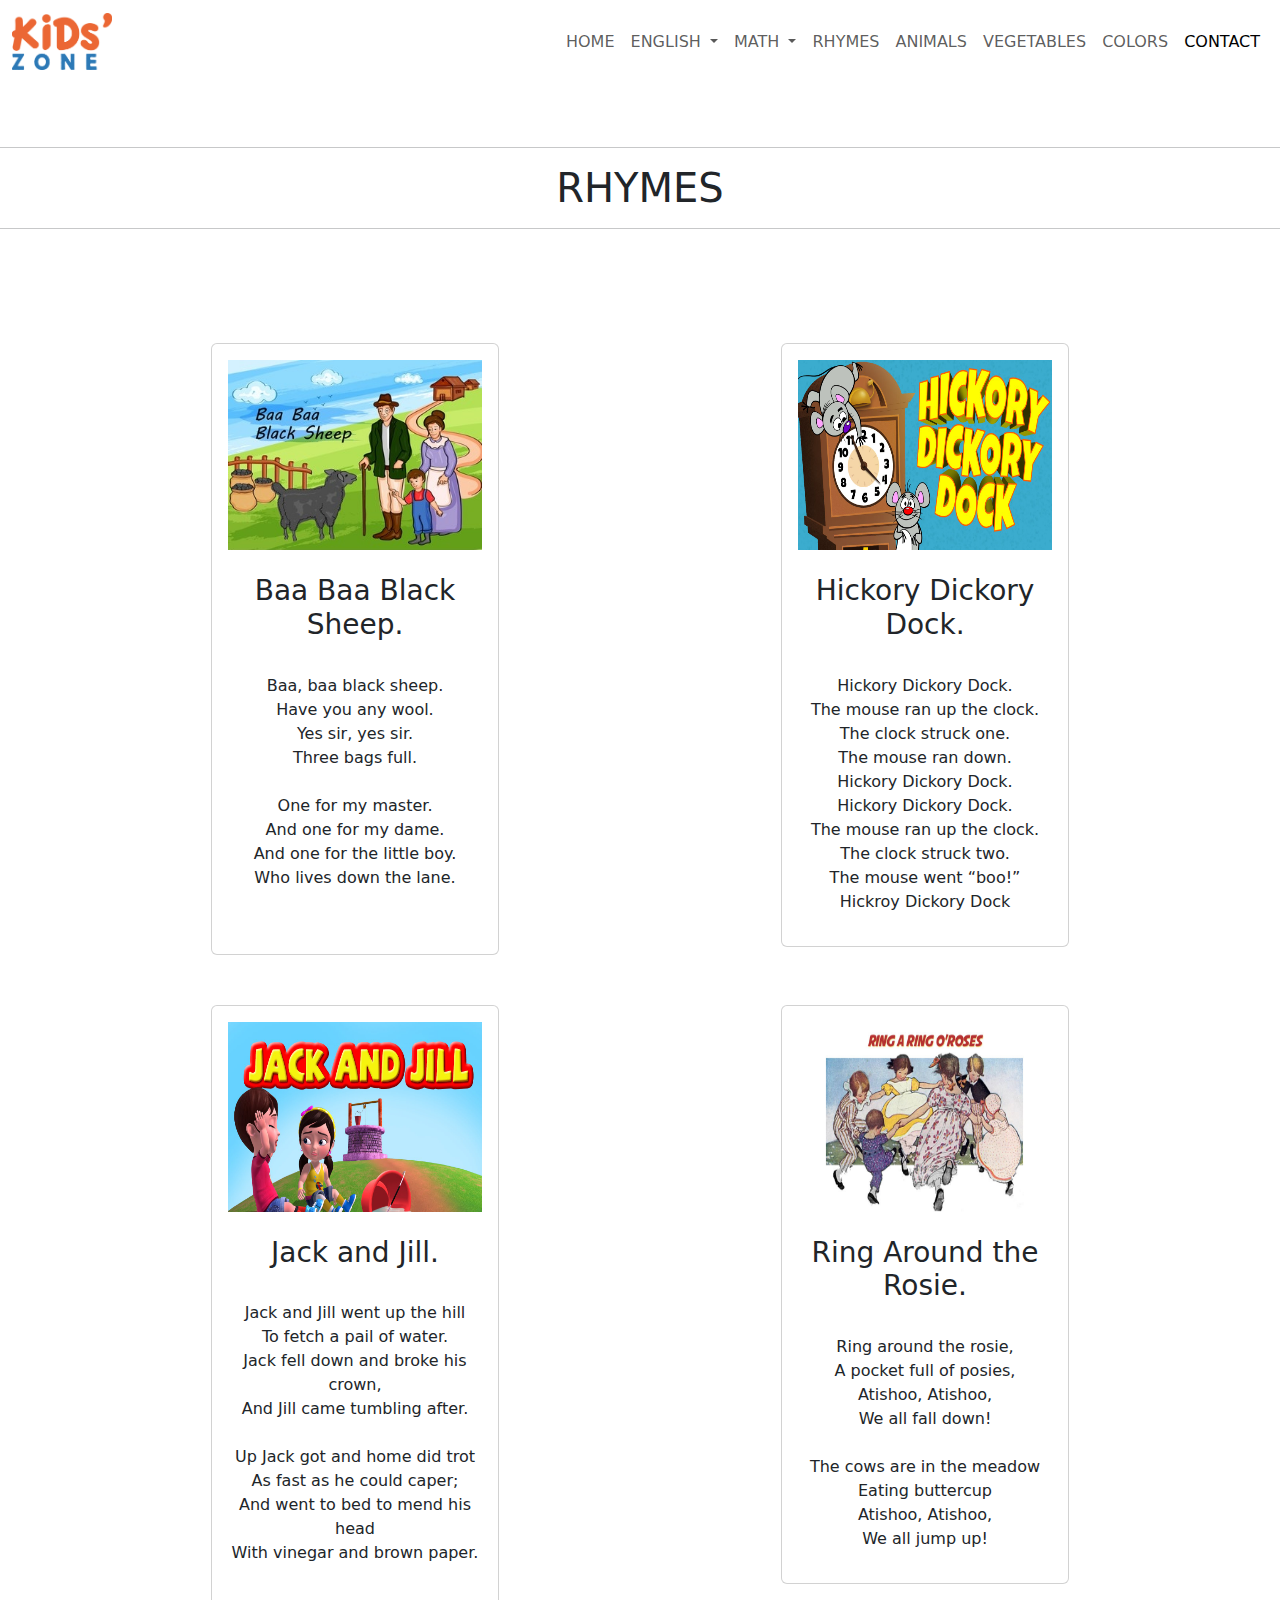
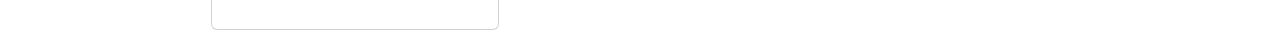
<file: RHYMES.html>
<!DOCTYPE html>
<html lang="en">
<head>
<meta charset="UTF-8">
<meta name="viewport" content="width=device-width, initial-scale=1.0">
<meta http-equiv="X-UA-Compatible" content="ie=edge">
<meta name="Description" content="Enter your description here"/>
<link rel="stylesheet" href="https://cdnjs.cloudflare.com/ajax/libs/twitter-bootstrap/5.1.0/css/bootstrap.min.css">
<link rel="stylesheet" href="https://cdnjs.cloudflare.com/ajax/libs/font-awesome/5.15.4/css/all.min.css">
<link rel="stylesheet" href="assets/css/style.css">
<title>Title</title>
</head>
<body>

    
  <nav class="navbar navbar-expand-lg navbar-light bg-transparent">
    <div class="container-fluid d-flex">
      <a class="navbar-brand" href=""><img src="assets/images/K.Z Logo.png" style="width: 100px;" alt=""></a>
      <button class="navbar-toggler" type="button" data-bs-toggle="collapse" data-bs-target="#navbarNavDropdown" aria-controls="navbarNavDropdown" aria-expanded="false" aria-label="Toggle navigation">
        <span class="navbar-toggler-icon"></span>
      </button>
      <div class="collapse navbar-collapse  justify-content-end" id="navbarNavDropdown">
        <ul class="navbar-nav">
          <li class="nav-item">
            <a class="nav-link" aria-current="page" href="index.html">HOME</a>
          </li>
          <li class="nav-item dropdown">
            <a class="nav-link dropdown-toggle" href="" id="navbarDropdownMenuLink" role="button" data-bs-toggle="dropdown" aria-expanded="false">
              ENGLISH
            </a>
            <ul class="dropdown-menu" aria-labelledby="navbarDropdownMenuLink">
              <li><a class="dropdown-item" href="ABC1.html">ABC's</a></li>
              <li><a class="dropdown-item" href="abc.html">abc's</a></li>
             </ul>
          </li>

          <li class="nav-item dropdown">
            <a class="nav-link dropdown-toggle" href="#" id="navbarDropdownMenuLink" role="button" data-bs-toggle="dropdown" aria-expanded="false">
              MATH
            </a>
            <ul class="dropdown-menu" aria-labelledby="navbarDropdownMenuLink">
              <li><a class="dropdown-item" href="count.html">Counting 123...</a></li>
              <li><a class="dropdown-item" href="table.html">Table 2,3,4,5</a></li>
              <li><a class="dropdown-item" href="add_ques.html">Addition</a></li>
              <li><a class="dropdown-item" href="sub_ques.html">Subtraction</a></li>
            </ul>
          </li>

          <li class="nav-item">
            <a class="nav-link" href="RHYMES.html">RHYMES</a>
          </li>

          <li class="nav-item">
            <a class="nav-link" href="animals.html">ANIMALS</a>
          </li>

          <li class="nav-item">
            <a class="nav-link" href="vegetable.html">VEGETABLES</a>
          </li>

          <li class="nav-item">
            <a class="nav-link" href="color.html">COLORS</a>
          </li>


      
          <li class="nav-item">
            <a class="nav-link active" href="contact.html">CONTACT</a>
          </li>


        
      </div>
    </div>
  </nav>
<br><br>
  <hr>
  <center><h1 class="heading-bold">RHYMES</h1></center>
  <hr>
<br><br>
<center>
    <div class="container">
        <div class="row">
            <div class="col-lg-6 col-md-6" style="padding-top: 50px;">
                <div class="card" style="width: 18rem;">
                    <div class="card-body">
                        <img src="assets/images/baa-black-sheep.jpg"  style="height: 190px;"  alt="" class="img-fluid">
                        <div class="card-title">
                          <br>
                            <h3>Baa Baa Black Sheep.</h3>
                            <br>
                            <p>Baa, baa black sheep.
                              <br>
                              Have you any wool.
                              <br>
                              Yes sir, yes sir.
                              <br>
                              Three bags full.
                              <br>
                              <br>
                              One for my master.
                              <br>
                              And one for my dame.
                              <br>
                              And one for the little boy.
                              <br>
                              Who lives down the lane.</p>
                            <br>
                        </div>
                    </div>
                </div>
            </div>
      
            <div class="col-lg-6 col-md-6" style="padding-top: 50px;">
                <div class="card" style="width: 18rem;">
                    <div class="card-body">
                        <img src="assets/images/Hickory Dickory Dock.jpg" style="height: 190px;" alt="" class="img-fluid">
                        <div class="card-title">
                          <br>
                            <h3>Hickory Dickory Dock.</h3>
                            <br>
                            <p>Hickory Dickory Dock.
                              <br>
                              The mouse ran up the clock.
                              <br>
                              The clock struck one.
                              <br>
                              The mouse ran down.
                              <br>
                              Hickory Dickory Dock.
                              <br>
                              
                              Hickory Dickory Dock.
                              <br>
                              The mouse ran up the clock.
                              <br>
                              The clock struck two.
                              <br>
                              The mouse went “boo!”
                              <br>
                              Hickroy Dickory Dock</p>
                          
                           
                        </div>
                    </div>
                </div>
            </div>
      
      
            
            <div class="col-lg-6 col-md-6" style="padding-top: 50px;">
              
                <div class="card" style="width: 18rem;">
                    <div class="card-body">
                        <img src="assets/images/jack and jill.jpg"  style="height: 190px;"  alt="" class="img-fluid">
                        <div class="card-title">
                          <br>
                            <h3>Jack and Jill.</h3>
                            <br>
                            <p>Jack and Jill went up the hill
                              <br>
                              To fetch a pail of water.
                               <br>
                              Jack fell down and broke his crown,
                               <br>
                              And Jill came tumbling after.
                              <br><br>
                              
                              Up Jack got and home did trot
                              <br>
                              As fast as he could caper;
                              <br>
                              And went to bed to mend his head
                              <br>
                              With vinegar and brown paper.
                              
                              </p>
                            <br>
                        </div>
                    </div>
                </div>
            </div>
      
            <div class="col-lg-6 col-md-6" style="padding-top: 50px;">
             
                <div class="card" style="width: 18rem;">
                    <div class="card-body">
                        <img src="assets/images/Ring Around the Rosie.jpg" style="height: 190px;" alt="" class="img-fluid">
                        <div class="card-title">
                          <br>
                            <h3>Ring Around the Rosie. </h3>
                            <br>
                           <p> Ring around the rosie,
                             <br>
                            A pocket full of posies,
                            <br>
                            Atishoo, Atishoo,
                            <br>
                            We all fall down!
                            <br><br>
                            
                            The cows are in the meadow
                            <br>
                            Eating buttercup
                            <br>
                            Atishoo, Atishoo,
                            <br>
                            We all jump up!
                            
                            
                           
                        </div>
                    </div>
                </div>
            </div>
           
          </center>

<script src="https://cdnjs.cloudflare.com/ajax/libs/popper.js/2.9.2/umd/popper.min.js"></script>
<script src="https://cdnjs.cloudflare.com/ajax/libs/twitter-bootstrap/5.1.0/js/bootstrap.min.js"></script>
</body>
</html>
</file>
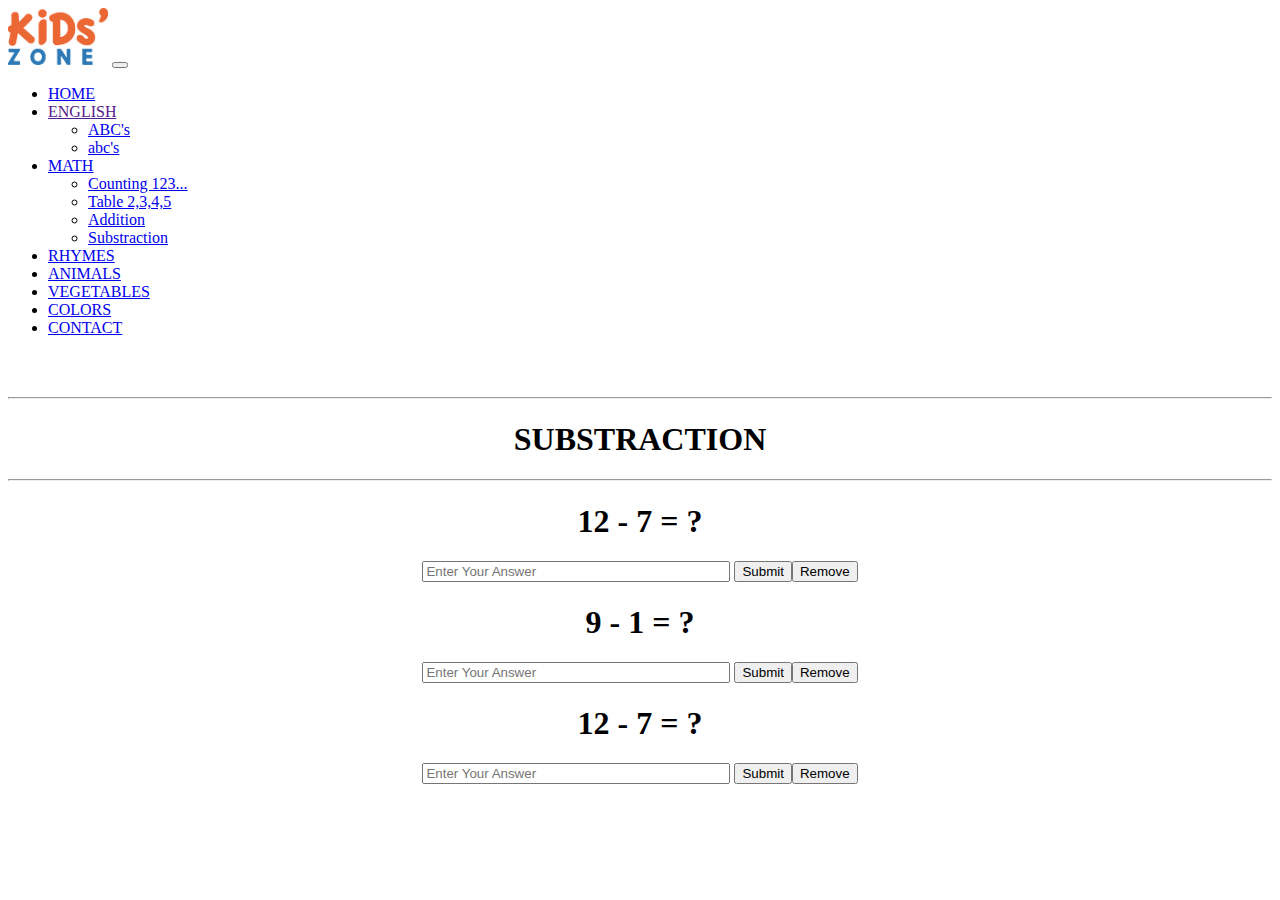
<file: sub_ques.html>
<!doctype html>
<html lang="en">
  <head>
    <!-- Required meta tags -->
    <meta charset="utf-8">
    <meta name="viewport" content="width=device-width, initial-scale=1">

    <!-- Bootstrap CSS -->
    <link href="https://cdn.jsdelivr.net/npm/bootstrap@5.0.2/dist/css/bootstrap.min.css" rel="stylesheet" integrity="sha384-EVSTQN3/azprG1Anm3QDgpJLIm9Nao0Yz1ztcQTwFspd3yD65VohhpuuCOmLASjC" crossorigin="anonymous">

    <title>ADDITION</title>
  </head>
  <body>
    <nav class="navbar navbar-expand-lg navbar-light bg-transparent">
        <div class="container-fluid d-flex">
          <a class="navbar-brand" href=""><img src="assets/images/K.Z Logo.png" style="width: 100px;" alt=""></a>
          <button class="navbar-toggler" type="button" data-bs-toggle="collapse" data-bs-target="#navbarNavDropdown" aria-controls="navbarNavDropdown" aria-expanded="false" aria-label="Toggle navigation">
            <span class="navbar-toggler-icon"></span>
          </button>
          <div class="collapse navbar-collapse  justify-content-end" id="navbarNavDropdown">
            <ul class="navbar-nav">
              <li class="nav-item">
                <a class="nav-link" aria-current="page" href="index.html">HOME</a>
              </li>
              <li class="nav-item dropdown">
                <a class="nav-link dropdown-toggle" href="" id="navbarDropdownMenuLink" role="button" data-bs-toggle="dropdown" aria-expanded="false">
                  ENGLISH
                </a>
                <ul class="dropdown-menu" aria-labelledby="navbarDropdownMenuLink">
                  <li><a class="dropdown-item" href="ABC1.html">ABC's</a></li>
                  <li><a class="dropdown-item" href="abc.html">abc's</a></li>
                 </ul>
              </li>
    
              <li class="nav-item dropdown">
                <a class="nav-link dropdown-toggle active" href="#" id="navbarDropdownMenuLink" role="button" data-bs-toggle="dropdown" aria-expanded="false">
                  MATH
                </a>
                <ul class="dropdown-menu" aria-labelledby="navbarDropdownMenuLink">
                  <li><a class="dropdown-item" href="count.html">Counting 123...</a></li>
                  <li><a class="dropdown-item" href="table.html">Table 2,3,4,5</a></li>
                  <li><a class="dropdown-item" href="add_ques.html">Addition</a></li>
                  <li><a class="dropdown-item active" href="sub_ques.html">Substraction</a></li>
                </ul>
              </li>
    
              <li class="nav-item">
                <a class="nav-link" href="RHYMES.html">RHYMES</a>
              </li>
    
              <li class="nav-item">
                <a class="nav-link" href="animals.html">ANIMALS</a>
              </li>

              <li class="nav-item">
                <a class="nav-link" href="vegetable.html">VEGETABLES</a>
              </li>
    
              <li class="nav-item">
                <a class="nav-link" href="color.html">COLORS</a>
              </li>
    
    
          
              <li class="nav-item">
                <a class="nav-link" href="contact.html">CONTACT</a>
              </li>
    
          </div>
        </div>
      </nav>
      <br><br>
      <hr>
      <center><h1>SUBSTRACTION</h1></center>
      <hr>

      <center>
      <div class="container">
            <div class="row">
                <div class="col">
                    <section id="ques1">

                      
                          <h1 class="mt-5">12 - 7 = ?</h1>
                          <input type="number" placeholder="Enter Your Answer" class="form-control mt-2" style="width: 300px;" id="ans1" required>
                          <button class="btn btn-outline-primary m-1" onclick="sub1()"onclick="remove1()" >Submit</button><button class="btn btn-outline-danger  m-1" onclick="remove1()" >Remove</button>
                      
                    </section>
                </div>
            </div>
            <div class="row">
                <div class="col">
                    <section id="ques2">

                        
                          <h1 class="mt-5">9 - 1 = ?</h1>
                          <input type="number" placeholder="Enter Your Answer" class="form-control mt-2" style="width: 300px;" id="ans2" required>
                          <button class="btn btn-outline-primary m-1" onclick="sub2()"onclick="remove2()" >Submit</button><button class="btn btn-outline-danger  m-1" onclick="remove2()" >Remove</button>
                       
                    </section>
                </div>
            </div>
            <div class="row">
                <div class="col">
                    <section id="ques3">

                        
                          <h1 class="mt-5">12 - 7 = ?</h1>
                          <input type="number" placeholder="Enter Your Answer" class="form-control mt-2" style="width: 300px;" id="ans3" required>
                          <button class="btn btn-outline-primary m-1" onclick="sub3()"onclick="remove3()" >Submit</button><button class="btn btn-outline-danger  m-1" onclick="remove3()" >Remove</button>
                        </section>
                    </div>
                </div>
                
                
            </div>
        </center>
<script>
    // question 1
    function sub1()
    {
        var a = document.getElementById("ans1").value;
    if(a==5)
    {
        alert ('Answer is Correct');
    }
    else
    {
        alert ('Answer is Wrong');

    }
    }
    function remove1()
    {
        var element = document.getElementById("ques1");
        element.remove();
    }

// question 2
    function sub2()
    {
        var a = document.getElementById("ans2").value;
    if(a==8)
    {
        alert ('Answer is Correct');
    }
    else
    {
        alert ('Answer is Wrong');

    }
    }
    function remove2()
    {
        var element = document.getElementById("ques2");
        element.remove();
    }

    // question 3
    function sub3()
    {
        var a = document.getElementById("ans3").value;
    if(a==5)
    {
        alert ('Answer is Correct');
    }
    else
    {
        alert ('Answer is Wrong');

    }
    }
    function remove3()
    {
        var element = document.getElementById("ques3");
        element.remove();
    }


    
    

</script>

    <!-- Optional JavaScript; choose one of the two! -->

    <!-- Option 1: Bootstrap Bundle with Popper -->
    <script src="https://cdn.jsdelivr.net/npm/bootstrap@5.0.2/dist/js/bootstrap.bundle.min.js" integrity="sha384-MrcW6ZMFYlzcLA8Nl+NtUVF0sA7MsXsP1UyJoMp4YLEuNSfAP+JcXn/tWtIaxVXM" crossorigin="anonymous"></script>

    <!-- Option 2: Separate Popper and Bootstrap JS -->
    <!--
    <script src="https://cdn.jsdelivr.net/npm/@popperjs/core@2.9.2/dist/umd/popper.min.js" integrity="sha384-IQsoLXl5PILFhosVNubq5LC7Qb9DXgDA9i+tQ8Zj3iwWAwPtgFTxbJ8NT4GN1R8p" crossorigin="anonymous"></script>
    <script src="https://cdn.jsdelivr.net/npm/bootstrap@5.0.2/dist/js/bootstrap.min.js" integrity="sha384-cVKIPhGWiC2Al4u+LWgxfKTRIcfu0JTxR+EQDz/bgldoEyl4H0zUF0QKbrJ0EcQF" crossorigin="anonymous"></script>
    -->
  </body>
</html>
</file>
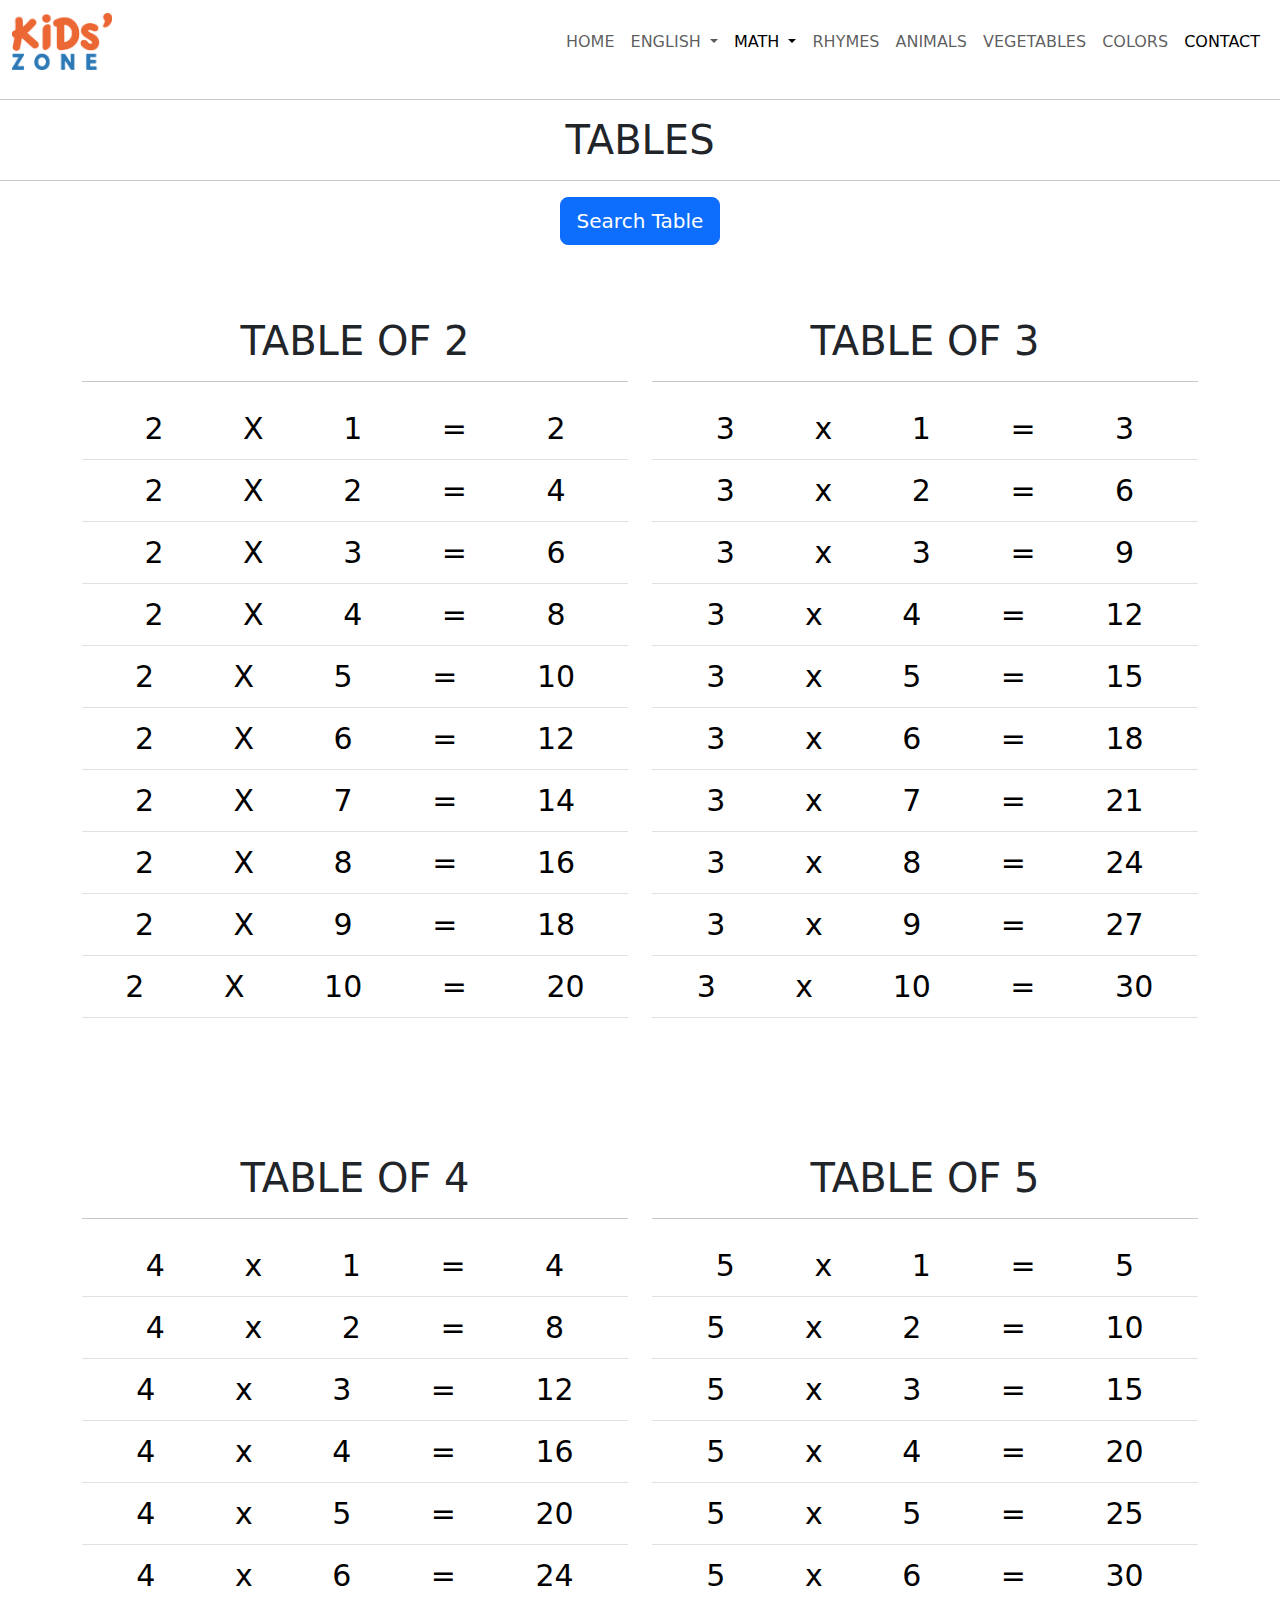
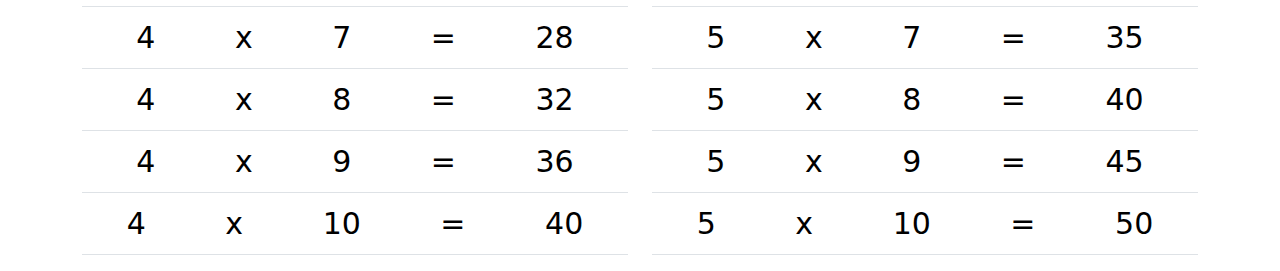
<file: table.html>
<!DOCTYPE html>
<html lang="en">
<head>
<meta charset="UTF-8">
<meta name="viewport" content="width=device-width, initial-scale=1.0">
<meta http-equiv="X-UA-Compatible" content="ie=edge">
<meta name="Description" content="Enter your description here"/>
<link rel="stylesheet" href="https://cdnjs.cloudflare.com/ajax/libs/twitter-bootstrap/5.1.0/css/bootstrap.min.css">
<link rel="stylesheet" href="https://cdnjs.cloudflare.com/ajax/libs/font-awesome/5.15.4/css/all.min.css">
<link rel="stylesheet" href="table_style.css">

<title>Title</title>
</head>
<body>
    <nav class="navbar navbar-expand-lg navbar-light bg-transparent">
        <div class="container-fluid d-flex">
          <a class="navbar-brand" href=""><img src="assets/images/K.Z Logo.png" style="width: 100px;" alt=""></a>
          <button class="navbar-toggler" type="button" data-bs-toggle="collapse" data-bs-target="#navbarNavDropdown" aria-controls="navbarNavDropdown" aria-expanded="false" aria-label="Toggle navigation">
            <span class="navbar-toggler-icon"></span>
          </button>
          <div class="collapse navbar-collapse  justify-content-end" id="navbarNavDropdown">
            <ul class="navbar-nav">
              <li class="nav-item">
                <a class="nav-link" aria-current="page" href="index.html">HOME</a>
              </li>
              <li class="nav-item dropdown">
                <a class="nav-link dropdown-toggle" href="" id="navbarDropdownMenuLink" role="button" data-bs-toggle="dropdown" aria-expanded="false">
                  ENGLISH
                </a>
                <ul class="dropdown-menu" aria-labelledby="navbarDropdownMenuLink">
                  <li><a class="dropdown-item" href="ABC1.html">ABC's</a></li>
                  <li><a class="dropdown-item" href="abc.html">abc's</a></li>
                 </ul>
              </li>
  
              <li class="nav-item dropdown">
                <a class="nav-link dropdown-toggle active" href="#" id="navbarDropdownMenuLink" role="button" data-bs-toggle="dropdown" aria-expanded="false">
                  MATH
                </a>
                <ul class="dropdown-menu" aria-labelledby="navbarDropdownMenuLink">
                  <li><a class="dropdown-item" href="count.html">Counting 123...</a></li>
                  <li><a class="dropdown-item active" href="table.html">Table 2,3,4,5</a></li>
                  <li><a class="dropdown-item" href="add_ques.html">Addition</a></li>
                  <li><a class="dropdown-item" href="sub_ques.html">Subtraction</a></li>
                </ul>
              </li>
  
              <li class="nav-item">
                <a class="nav-link" href="RHYMES.html">RHYMES</a>
              </li>
  
              <li class="nav-item">
                <a class="nav-link" href="animals.html">ANIMALS</a>
              </li>
  
              <li class="nav-item">
                <a class="nav-link" href="vegetable.html">VEGETABLES</a>
              </li>

              <li class="nav-item">
                <a class="nav-link" href="color.html">COLORS</a>
              </li>
  
  
          
              <li class="nav-item">
                <a class="nav-link active" href="contact.html">CONTACT</a>
              </li>
  
  
             
          </div>
        </div>
      </nav>
      
   <hr> <h1 class="text-center mt-3" class="table_h">TABLES</h1>
    <hr>
   
    <center><a href="table_add.html" class="btn btn-primary btn-lg" tabindex="-1" role="button">Search Table</a></center>
<br><br><br>
    <div class="container">
        <div class="row">
            <div class="col-lg-6">
                <table class="table  table-hover class=table_main">
                    <tbody>
                        <tr>
                           <center> <H1>TABLE OF 2</H1></center>
                           <hr>
                            <td class="text-center tbl_txt">2 X 1 = 2</td>
                            
                        </tr>
                        <tr>
                            <td class="text-center tbl_txt" >2 X 2 = 4</td>
                            
                        </tr>
                        <tr>
                            <td class="text-center tbl_txt">2 X 3 = 6</td>
                            
                        </tr>
                        <tr>
                            <td class="text-center tbl_txt">2 X 4 = 8</td>
                            
                        </tr>
                        <tr>
                            <td class="text-center tbl_txt">2 X 5 = 10 </td>
                            
                        </tr>
                        <tr>
                            <td class="text-center tbl_txt">2 X 6 = 12</td>
                            
                        </tr>
                        <tr>
                            <td class="text-center tbl_txt">2 X 7 = 14</td>
                            
                        </tr>
                        <tr>
                            <td class="text-center tbl_txt">2 X 8 = 16</td>
                            
                        </tr>
                        <tr>
                            <td class="text-center tbl_txt">2 X 9 = 18</td>
                            
                        </tr>
                        <tr>
                            <td class="text-center tbl_txt">2 X 10 = 20</td>
                            
                        </tr>
                    </tbody>
                  </table>
            </div>
            <div class="col-lg-6">
                <table class="table  table-hover class=table_main">
                    <tbody>
                        <tr>
                            <center> <H1>TABLE OF 3</H1></center>
                            <hr>    
                            <td class="text-center tbl_txt">3 x 1 = 3</td>
                        </tr>
                        <tr>
                            
                            <td class="text-center tbl_txt">3 x 2 = 6</td>
                        </tr>
                        <tr>
                            <td class="text-center tbl_txt">3 x 3 = 9 </td>
                            
                        </tr>
                        <tr>
                            <td class="text-center tbl_txt">3 x 4 = 12</td>
                            
                        </tr>
                        <tr>
                            <td class="text-center tbl_txt">3 x 5 = 15</td>
                            
                        </tr>
                        <tr>
                            <td class="text-center tbl_txt">3 x 6 = 18</td>
                            
                        </tr>
                        <tr>
                            <td class="text-center tbl_txt">3 x 7 = 21</td>
                            
                        </tr>
                        <tr>
                            <td class="text-center tbl_txt">3 x 8 = 24</td>
                            
                        </tr>
                        <tr>
                            <td class="text-center tbl_txt">3 x 9 = 27</td>
                            
                        </tr>
                        <tr>
                            <td class="text-center tbl_txt">3 x 10 = 30</td>
                            
                        </tr>
                    </tbody>
                  </table>
            </div>
        </div>
        <br><br><br><br><br>
        <div class="row">
            <div class="col-lg-6">
                <table class="table  table-hover class=table_main">
                    <tbody>
                        <tr>
                            <center> <H1>TABLE OF 4</H1></center>
                            <hr>    
                            <td class="text-center tbl_txt">4 x 1 = 4</td>
                        </tr>
                        <tr>
                            
                            <td class="text-center tbl_txt">4 x 2 = 8</td>
                        </tr>
                        <tr>
                            <td class="text-center tbl_txt">4 x 3 = 12 </td>
                            
                        </tr>
                        <tr>
                            <td class="text-center tbl_txt">4 x 4 = 16</td>
                            
                        </tr>
                        <tr>
                            <td class="text-center tbl_txt">4 x 5 = 20</td>
                            
                        </tr>
                        <tr>
                            <td class="text-center tbl_txt">4 x 6 = 24</td>
                            
                        </tr>
                        <tr>
                            <td class="text-center tbl_txt">4 x 7 = 28</td>
                            
                        </tr>
                        <tr>
                            <td class="text-center tbl_txt">4 x 8 = 32</td>
                            
                        </tr>
                        <tr>
                            <td class="text-center tbl_txt">4 x 9 = 36</td>
                            
                        </tr>
                        <tr>
                            <td class="text-center tbl_txt">4 x 10 = 40</td>
                            
                        </tr>
                    </tbody>
                  </table>
            </div>
            <div class="col-lg-6">
                <table class="table  table-hover class=table_main">
                    <tbody>
                        <tr>
                            <center> <H1>TABLE OF 5</H1></center>
                            <hr>    
                            <td class="text-center tbl_txt">5 x 1 = 5</td>
                        </tr>
                        <tr>
                            
                            <td class="text-center tbl_txt">5 x 2 = 10</td>
                        </tr>
                        <tr>
                            <td class="text-center tbl_txt">5 x 3 = 15 </td>
                            
                        </tr>
                        <tr>
                            <td class="text-center tbl_txt">5 x 4 = 20</td>
                            
                        </tr>
                        <tr>
                            <td class="text-center tbl_txt">5 x 5 = 25</td>
                            
                        </tr>
                        <tr>
                            <td class="text-center tbl_txt">5 x 6 = 30</td>
                            
                        </tr>
                        <tr>
                            <td class="text-center tbl_txt">5 x 7 = 35</td>
                            
                        </tr>
                        <tr>
                            <td class="text-center tbl_txt">5 x 8 = 40</td>
                            
                        </tr>
                        <tr>
                            <td class="text-center tbl_txt">5 x 9 = 45</td>
                            
                        </tr>
                        <tr>
                            <td class="text-center tbl_txt">5 x 10 = 50</td>
                            
                        </tr>
                    </tbody>
                  </table>
            </div>
        </div>
        
        
    </div>
<script src="https://cdnjs.cloudflare.com/ajax/libs/popper.js/2.9.2/umd/popper.min.js"></script>
<script src="https://cdnjs.cloudflare.com/ajax/libs/twitter-bootstrap/5.1.0/js/bootstrap.min.js"></script>
</body>
</html>
</file>
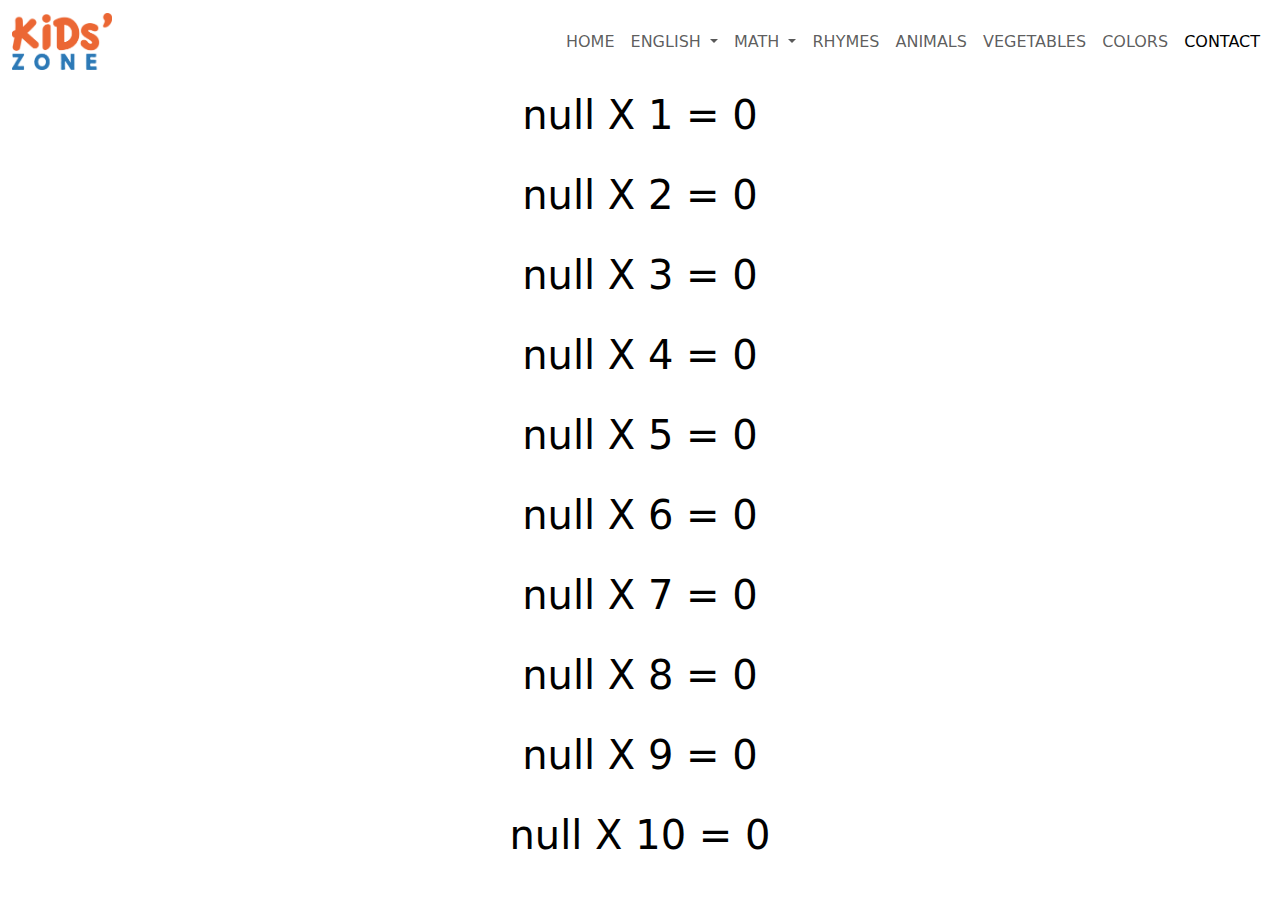
<file: table_add.html>
<!DOCTYPE html>
<html lang="en">
<head>
<meta charset="UTF-8">
<meta name="viewport" content="width=device-width, initial-scale=1.0">
<meta http-equiv="X-UA-Compatible" content="ie=edge">
<meta name="Description" content="Enter your description here"/>
<link rel="stylesheet" href="https://cdnjs.cloudflare.com/ajax/libs/twitter-bootstrap/5.1.0/css/bootstrap.min.css">
<link rel="stylesheet" href="https://cdnjs.cloudflare.com/ajax/libs/font-awesome/5.15.4/css/all.min.css">
<link rel="stylesheet" href="assets/css/style.css">
<title>Title</title>
</head>
<body>
    <nav class="navbar navbar-expand-lg navbar-light bg-transparent">
        <div class="container-fluid d-flex">
          <a class="navbar-brand" href=""><img src="assets/images/K.Z Logo.png" style="width: 100px;" alt=""></a>
          <button class="navbar-toggler" type="button" data-bs-toggle="collapse" data-bs-target="#navbarNavDropdown" aria-controls="navbarNavDropdown" aria-expanded="false" aria-label="Toggle navigation">
            <span class="navbar-toggler-icon"></span>
          </button>
          <div class="collapse navbar-collapse  justify-content-end" id="navbarNavDropdown">
            <ul class="navbar-nav">
              <li class="nav-item">
                <a class="nav-link" aria-current="page" href="index.html">HOME</a>
              </li>
              <li class="nav-item dropdown">
                <a class="nav-link dropdown-toggle" href="" id="navbarDropdownMenuLink" role="button" data-bs-toggle="dropdown" aria-expanded="false">
                  ENGLISH
                </a>
                <ul class="dropdown-menu" aria-labelledby="navbarDropdownMenuLink">
                  <li><a class="dropdown-item" href="ABC1.html">ABC's</a></li>
                  <li><a class="dropdown-item" href="abc.html">abc's</a></li>
                 </ul>
              </li>
  
              <li class="nav-item dropdown">
                <a class="nav-link dropdown-toggle" href="#" id="navbarDropdownMenuLink" role="button" data-bs-toggle="dropdown" aria-expanded="false">
                  MATH
                </a>
                <ul class="dropdown-menu" aria-labelledby="navbarDropdownMenuLink">
                  <li><a class="dropdown-item" href="count.html">Counting 123...</a></li>
                  <li><a class="dropdown-item" href="table.html">Table 2,3,4,5</a></li>
                  <li><a class="dropdown-item" href="add_sub.html">Addition</a></li>
                  <li><a class="dropdown-item" href="sub_ques.html">Subtraction</a></li>
                </ul>
              </li>
  
              <li class="nav-item">
                <a class="nav-link" href="RHYMES.html">RHYMES</a>
              </li>
  
              <li class="nav-item">
                <a class="nav-link" href="animals.html">ANIMALS</a>
              </li>

              <li class="nav-item">
                <a class="nav-link" href="vegetable.html">VEGETABLES</a>
              </li>
  
              <li class="nav-item">
                <a class="nav-link" href="color.html">COLORS</a>
              </li>
  
  
          
              <li class="nav-item">
                <a class="nav-link active" href="contact.html">CONTACT</a>
              </li>
  
  
             
          </div>
        </div>
      </nav>

    
    <script>
        
    
        var table=prompt("Enter your table number");
       
        
        
        
        for(var a=1; a<=10; a++)
        
        {
            document.write("<h1>"+"<table class='table table-hover center d-flex justify-content-center text-center  table-borderless'>"+"<tbody>"+"<tr>"+"<td style='word-spacint=100px'>"  +table + "     X     "+a+"    =    " +(table*a)+"   </td>     "+"  </tr>   "+"   </tbody>"+"</table>"+"</h1>");
        }

      
    
    </script>

<script src="https://cdnjs.cloudflare.com/ajax/libs/popper.js/2.9.2/umd/popper.min.js"></script>
<script src="https://cdnjs.cloudflare.com/ajax/libs/twitter-bootstrap/5.1.0/js/bootstrap.min.js"></script>
</body>
</html>
</file>
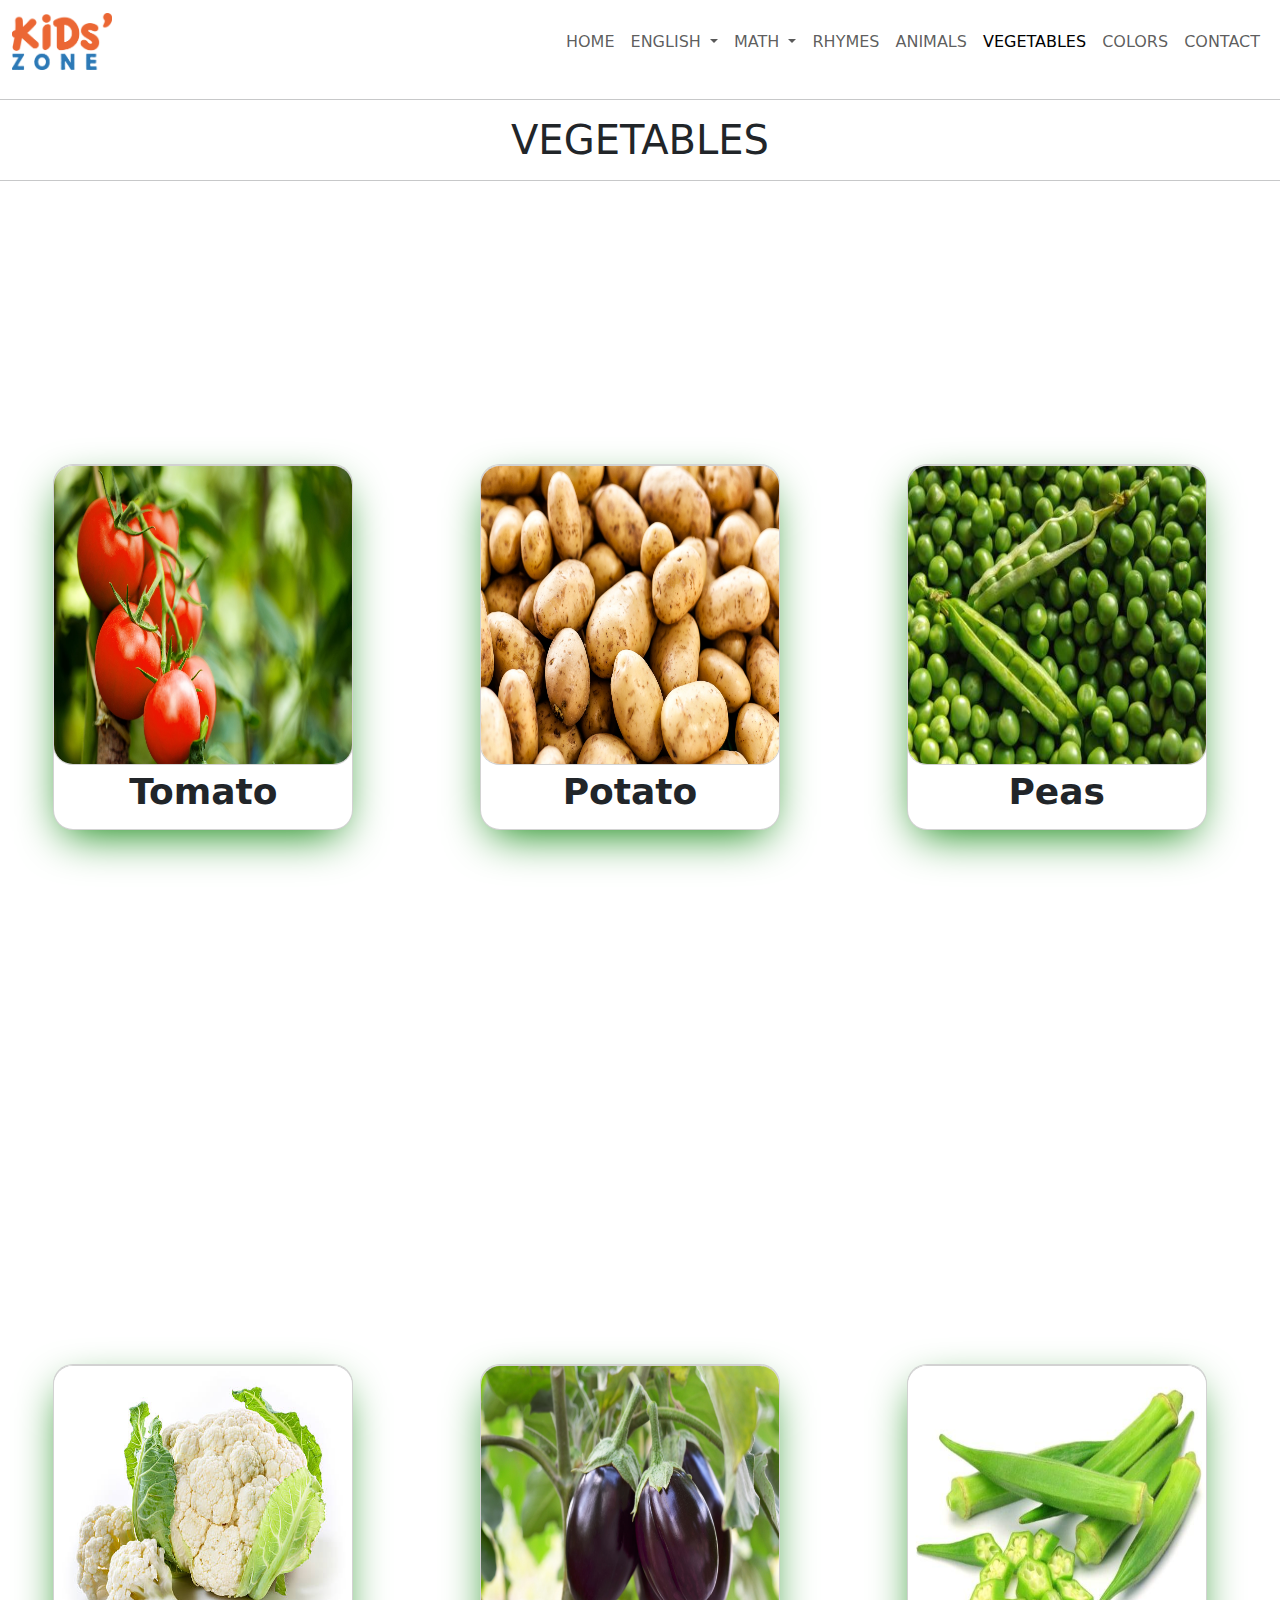
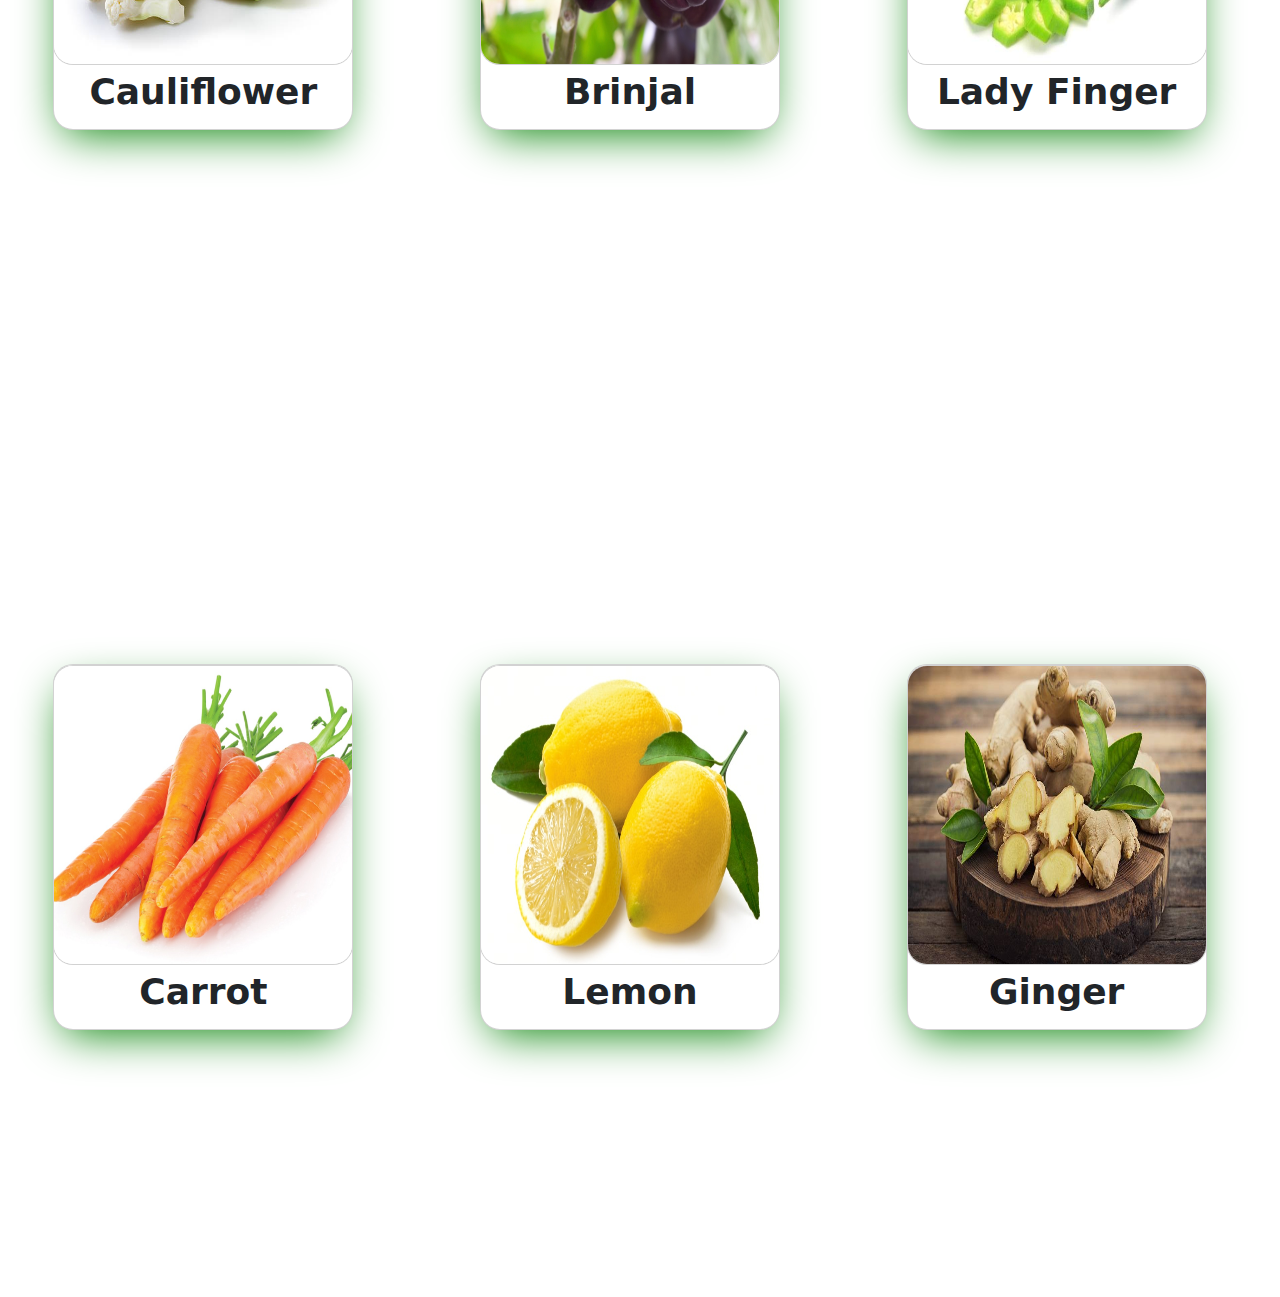
<file: vegetable.html>
<!DOCTYPE html>
<html lang="en">
<head>
<meta charset="UTF-8">
<meta name="viewport" content="width=device-width, initial-scale=1.0">
<meta http-equiv="X-UA-Compatible" content="ie=edge">
<meta name="Description" content="Enter your description here"/>
<link rel="stylesheet" href="https://cdnjs.cloudflare.com/ajax/libs/twitter-bootstrap/5.1.0/css/bootstrap.min.css">
<link rel="stylesheet" href="https://cdnjs.cloudflare.com/ajax/libs/font-awesome/5.15.4/css/all.min.css">
<link rel="stylesheet" href="assets/css/animals_style.css">
<title>Title</title>
</head>
<body>

    
  <nav class="navbar navbar-expand-lg navbar-light bg-transparent">
    <div class="container-fluid d-flex">
      <a class="navbar-brand" href=""><img src="assets/images/K.Z Logo.png" style="width: 100px;" alt=""></a>
      <button class="navbar-toggler" type="button" data-bs-toggle="collapse" data-bs-target="#navbarNavDropdown" aria-controls="navbarNavDropdown" aria-expanded="false" aria-label="Toggle navigation">
        <span class="navbar-toggler-icon"></span>
      </button>
      <div class="collapse navbar-collapse  justify-content-end" id="navbarNavDropdown">
        <ul class="navbar-nav">
          <li class="nav-item">
            <a class="nav-link" aria-current="page" href="index.html">HOME</a>
          </li>
          <li class="nav-item dropdown">
            <a class="nav-link dropdown-toggle" href="" id="navbarDropdownMenuLink" role="button" data-bs-toggle="dropdown" aria-expanded="false">
              ENGLISH
            </a>
            <ul class="dropdown-menu" aria-labelledby="navbarDropdownMenuLink">
              <li><a class="dropdown-item" href="ABC1.html">ABC's</a></li>
              <li><a class="dropdown-item" href="abc.html">abc's</a></li>
             </ul>
          </li>

          <li class="nav-item dropdown">
            <a class="nav-link dropdown-toggle" href="#" id="navbarDropdownMenuLink" role="button" data-bs-toggle="dropdown" aria-expanded="false">
              MATH
            </a>
            <ul class="dropdown-menu" aria-labelledby="navbarDropdownMenuLink">
              <li><a class="dropdown-item" href="count.html">Counting 123...</a></li>
              <li><a class="dropdown-item" href="table.html">Table 2,3,4,5</a></li>
              <li><a class="dropdown-item" href="add_ques.html">Addition</a></li>
              <li><a class="dropdown-item" href="sub_ques.html">Subtraction</a></li>
            </ul>
          </li>

          <li class="nav-item">
            <a class="nav-link" href="RHYMES.html">RHYMES</a>
          </li>

          <li class="nav-item">
            <a class="nav-link" href="animals.html">ANIMALS</a>
          </li>

          <li class="nav-item">
            <a class="nav-link active" href="vegetable.html">VEGETABLES</a>
          </li>

          <li class="nav-item">
            <a class="nav-link" href="color.html">COLORS</a>
          </li>


      
          <li class="nav-item">
            <a class="nav-link" href="contact.html">CONTACT</a>
          </li>


          
      </div>
    </div>
  </nav>
    <hr>
  <center><h1>VEGETABLES</h1></center>
    <hr>
<div class="flexbox">
    <div class="col-lg-3 col-md-6">
    <div class="card shad">
        <img src="assets/images/Tomato.jpg" style="height: 300px;" alt="" class="card image">
        <div class="card-title">Tomato</div>
        <div class="card-description">The tomato is the edible berry of the plant Solanum lycopersicum, commonly known as a tomato plant. The species originated in western South America and Central America. The Mexican Nahuatl word tomatl gave rise to the Spanish word tomate, from which the English word tomato derived.</div>
     
    </div>
</div>

<div class="col-lg-3 col-md-6">
    <div class="card shad">
        <img src="assets/images/Potato.jpg" style="height: 300px;" alt="" class="card image">
        <div class="card-title">Potato</div>
        <div class="card-description">The potato is one of some 150 tuber-bearing species of the genus Solanum (a tuber is the swollen end of an underground stem). The compound leaves are spirally arranged; each leaf is 20–30 cm (about 8–12 inches) long and consists of a terminal leaflet and two to four pairs of leaflets.</div>
        </div>
        </div>
        
        <div class="col-lg-3 col-md-6">
    <div class="card shad">
        <img src="assets/images/Peas.jpg"  style="height: 300px;" alt="" class="card image">
        <div class="card-title">Peas</div>
        <div class="card-description">A pea is a most commonly green, occasionally golden yellow, or infrequently purple pod-shaped vegetable, widely grown as a cool-season vegetable crop. The seeds may be planted as soon as the soil temperature reaches 10 °C (50 °F), with the plants growing best at temperatures of 13 to 18 °C (55 to 64 °F).</div>
        
</div>
</div>

</div>

<div class="flexbox">
    <div class="col-lg-3 col-md-6">
    <div class="card shad">
        <img src="assets/images/Cauliflower.jpg" style="height: 300px;" alt="" class="card image">
        <div class="card-title">Cauliflower</div>
        <div class="card-description">Cauliflowers are annual plants that reach about 0.5 metre (1.5 feet) tall and bear large rounded leaves that resemble collards (Brassica oleracea, variety acephala). As desired for food, the terminal cluster forms a firm, succulent “curd,” or head, that is an immature inflorescence (cluster of flowers).</div>
     
    </div>
</div>
<div class="col-lg-3 col-md-6">
    <div class="card shad">
        <img src="assets/images/Brinjal.jpg" style="height: 300px;" alt="" class="card image">
        <div class="card-title">Brinjal</div>
        <div class="card-description">Description. Brinjal is a rather small plant that grows up to 1.5 m. Brinjal is classified as a herb because of its non-woody stem. Its simple leaves are oblong to oval, slightly lobed, with its underside a paler green than the upper surface. Both leaves and stem are covered with fine hairs.</div>
        </div>
        </div>
        
        <div class="col-lg-3 col-md-6">
    <div class="card shad">
        <img src="assets/images/Lady Finger.jpg"  style="height: 300px;" alt="" class="card image">
        <div class="card-title">Lady Finger</div>
        <div class="card-description">A green colored oblong shaped vegetable, tapering at the end with tiny seeds inside. It is also known as okra or gumbo. It is often used as an ingredient in Indian and Pakistani cuisine. The entire plant is edible and its leaves are usually eaten raw in salads.</div>
        
</div>
</div>
</div>

<div class="flexbox">
    <div class="col-lg-3 col-md-6">
    <div class="card shad">
        <img src="assets/images/Carrot.jpg" style="height: 300px;" alt="" class="card image">
        <div class="card-title">Carrot</div>
        <div class="card-description">carrot, (Daucus carota), herbaceous, generally biennial plant of the Apiaceae family that produces an edible taproot. Among common varieties root shapes range from globular to long, with lower ends blunt to pointed. Besides the orange-coloured roots, white-, yellow-, and purple-fleshed varieties are known.</div>
     
    </div>
</div>
<div class="col-lg-3 col-md-6">
    <div class="card shad">
        <img src="assets/images/Lemon.jpg" style="height: 300px;" alt="" class="card image">
        <div class="card-title">Lemon</div>
        <div class="card-description">The lemon is rounded and slightly elongated, it belongs to the family of citrus fruit and therefore it shares many of the characteristics of other species of citruses, as for instance the thick skin. The pulp is pale yellow, juicy and with an acid flavour; it is divided in gores.</div>
        </div>
        </div>
        
        <div class="col-lg-3 col-md-6">
    <div class="card shad">
        <img src="assets/images/Ginger.jpg"  style="height: 300px;" alt="" class="card image">
        <div class="card-title">Ginger</div>
        <div class="card-description">Ginger is the dried knobby shaped rhizome of the plant Zingiber officinale. The Latin name, zingiber, derives from interpretations of the name in Indic languages where ginger was described as “shaped like a deer's antler (horn)”.</div>
        
</div>
</div>


       
          


<script src="https://cdnjs.cloudflare.com/ajax/libs/popper.js/2.9.2/umd/popper.min.js"></script>
<script src="https://cdnjs.cloudflare.com/ajax/libs/twitter-bootstrap/5.1.0/js/bootstrap.min.js"></script>
</body>
</html>
</file>
<file: assets/css/style.css>
#slider-text{
    padding-top: 40px;
    display: block;
  }
  #slider-text .col-md-6{
    overflow: hidden;
  }
  
  #slider-text h2 {
    font-family: 'Josefin Sans', sans-serif;
    font-weight: 400;
    font-size: 30px;
    letter-spacing: 3px;
    margin: 30px auto;
    padding-left: 40px;
  }
  #slider-text h2::after{
    border-top: 2px solid #c7c7c7;
    content: "";
    position: absolute;
    bottom: 35px;
    width: 100%;
    }
  
  #itemslider h4{
    font-family: 'Josefin Sans', sans-serif;
    font-weight: 400;
    font-size: 12px;
    margin: 10px auto 3px;
  }
  #itemslider h5{
    font-family: 'Josefin Sans', sans-serif;
    font-weight: bold;
    font-size: 12px;
    margin: 3px auto 2px;
  }
  #itemslider h6{
    font-family: 'Josefin Sans', sans-serif;
    font-weight: 300;;
    font-size: 10px;
    margin: 2px auto 5px;
  }
  .badge {
    background: #b20c0c;
    position: absolute;
    height: 40px;
    width: 40px;
    border-radius: 50%;
    line-height: 31px;
    font-family: 'Josefin Sans', sans-serif;
    font-weight: 300;
    font-size: 14px;
    border: 2px solid #FFF;
    box-shadow: 0 0 0 1px #b20c0c;
    top: 5px;
    right: 25%;
  }
  #slider-control img{
    padding-top: 60%;
    margin: 0 auto;
  }
  @media screen and (max-width: 992px){
  #slider-control img {
    padding-top: 70px;
    margin: 0 auto;
  }
  }
  
  .carousel-showmanymoveone .carousel-control {
    width: 4%;
    background-image: none;
  }
  .carousel-showmanymoveone .carousel-control.left {
    margin-left: 5px;
  }
  .carousel-showmanymoveone .carousel-control.right {
    margin-right: 5px;
  }
  .carousel-showmanymoveone .cloneditem-1,
  .carousel-showmanymoveone .cloneditem-2,
  .carousel-showmanymoveone .cloneditem-3,
  .carousel-showmanymoveone .cloneditem-4,
  .carousel-showmanymoveone .cloneditem-5 {
    display: none;
  }
  @media all and (min-width: 768px) {
    .carousel-showmanymoveone .carousel-inner > .active.left,
    .carousel-showmanymoveone .carousel-inner > .prev {
      left: -50%;
    }
    .carousel-showmanymoveone .carousel-inner > .active.right,
    .carousel-showmanymoveone .carousel-inner > .next {
      left: 50%;
    }
    .carousel-showmanymoveone .carousel-inner > .left,
    .carousel-showmanymoveone .carousel-inner > .prev.right,
    .carousel-showmanymoveone .carousel-inner > .active {
      left: 0;
    }
    .carousel-showmanymoveone .carousel-inner .cloneditem-1 {
      display: block;
    }
  }
  @media all and (min-width: 768px) and (transform-3d), all and (min-width: 768px) and (-webkit-transform-3d) {
    .carousel-showmanymoveone .carousel-inner > .item.active.right,
    .carousel-showmanymoveone .carousel-inner > .item.next {
      -webkit-transform: translate3d(50%, 0, 0);
      transform: translate3d(50%, 0, 0);
      left: 0;
    }
    .carousel-showmanymoveone .carousel-inner > .item.active.left,
    .carousel-showmanymoveone .carousel-inner > .item.prev {
      -webkit-transform: translate3d(-50%, 0, 0);
      transform: translate3d(-50%, 0, 0);
      left: 0;
    }
    .carousel-showmanymoveone .carousel-inner > .item.left,
    .carousel-showmanymoveone .carousel-inner > .item.prev.right,
    .carousel-showmanymoveone .carousel-inner > .item.active {
      -webkit-transform: translate3d(0, 0, 0);
      transform: translate3d(0, 0, 0);
      left: 0;
    }
  }
  @media all and (min-width: 992px) {
    .carousel-showmanymoveone .carousel-inner > .active.left,
    .carousel-showmanymoveone .carousel-inner > .prev {
      left: -16.666%;
    }
    .carousel-showmanymoveone .carousel-inner > .active.right,
    .carousel-showmanymoveone .carousel-inner > .next {
      left: 16.666%;
    }
    .carousel-showmanymoveone .carousel-inner > .left,
    .carousel-showmanymoveone .carousel-inner > .prev.right,
    .carousel-showmanymoveone .carousel-inner > .active {
      left: 0;
    }
    .carousel-showmanymoveone .carousel-inner .cloneditem-2,
    .carousel-showmanymoveone .carousel-inner .cloneditem-3,
    .carousel-showmanymoveone .carousel-inner .cloneditem-4,
    .carousel-showmanymoveone .carousel-inner .cloneditem-5,
    .carousel-showmanymoveone .carousel-inner .cloneditem-6  {
      display: block;
    }
  }
  @media all and (min-width: 992px) and (transform-3d), all and (min-width: 992px) and (-webkit-transform-3d) {
    .carousel-showmanymoveone .carousel-inner > .item.active.right,
    .carousel-showmanymoveone .carousel-inner > .item.next {
      -webkit-transform: translate3d(16.666%, 0, 0);
      transform: translate3d(16.666%, 0, 0);
      left: 0;
    }
    .carousel-showmanymoveone .carousel-inner > .item.active.left,
    .carousel-showmanymoveone .carousel-inner > .item.prev {
      -webkit-transform: translate3d(-16.666%, 0, 0);
      transform: translate3d(-16.666%, 0, 0);
      left: 0;
    }
    .carousel-showmanymoveone .carousel-inner > .item.left,
    .carousel-showmanymoveone .carousel-inner > .item.prev.right,
    .carousel-showmanymoveone .carousel-inner > .item.active {
      -webkit-transform: translate3d(0, 0, 0);
      transform: translate3d(0, 0, 0);
      left: 0;
    }
  }
</file>
<file: color_style.css>
body
{
    margin: 0;
    padding: 0;
    display: flex;
    justify-content: center;
    align-items: center;
    min-height: 40px;
}
.box
{
    position: relative;
    width: 200px;
    height: 200px;
    background: #000  ;
}
.content
{
  position: absolute;
  top: 0;
  left: 0;
  right: 0;
  bottom: 0;
  display: grid;
  align-items: center;

}
.content:hover
{
    color: #fff;
}
.box img
{
    clip-path: polygon(0 0, 100% 0, 100% 100%, 0% 100%);
    transition: 1s;
}
.box:hover img
{
    clip-path: polygon(0 0, 80% 0%, 0 0, 0% 100%);
}
</file>
<file: contact_style.css>
*{
	margin: 0;
	padding: 0;
	box-sizing: border-box;
	font-family: 'poppins',sans-serif;
}
section{
	position: relative;
	overflow: hidden;
	display: flex;
	justify-content: center;
	align-items: center;
	min-height: 100vh;
	background-color: black;
}
section::before
{
	content: '';
	position: absolute;
	top: 0;
	left: 0;
	width: 50%;
	height: 100%;
	background: black;
}
section .container
{
	position: relative;
	min-width: 1100px;
	min-height: 550px;
	display: flex;
	z-index: 1000;
}





section .container .contactform
{
	position: absolute;
	padding: 70px 50px;
	background: #fff;
	margin-left: 150px;
	padding-left: 250px;
	width: calc(100% - 150px);
	height: 100%;
	box-shadow: 0 50px 50px rgba(0,0,0,0.5);

}

section .container .contactform .formbox form
{
	position: relative;
	display: flex;
	justify-content: space-between;
	flex-wrap: wrap;
	padding-top: 30px;
	font-size: 28px; 
}
section .container .contactform .formbox .inputbox
{
 position: relative;
 margin: 0 0 35px 0 ;
}
section .container .contactform .formbox .inputbox.w50
{
	width: 47%;
}
section .container .contactform .formbox .inputbox.w100
{
	width: 100%;
}
section .container .contactform .formbox .inputbox input,
section .container .contactform .formbox .inputbox textarea
{
	width: 100% !important;
	padding: 5px 0;
	resize: none;
	font-size: 18px;
	font-weight: 300;
	color: #333;
	border: none;
	border-bottom: 1px solid #777;
	outline: none;
}
section .container .contactform .formbox .inputbox textarea
{
	min-height: 120px;

}
section .container .contactform .formbox .inputbox span
{
	position: absolute;
	left: 0;
	padding: 5px 0;
	font-size: 18px;
	font-weight: 300;
	color: #333;
	transition: 0.5s ease;
	pointer-events: none;
}
section .container .contactform .formbox .inputbox input:focus ~ span,
section .container .contactform .formbox .inputbox textarea:focus ~ span,
section .container .contactform .formbox .inputbox input:valid ~ span,
section .container .contactform .formbox .inputbox textarea:valid ~ span

{
	transform: translateY(-15px);
	font-size: 16px;
	font-weight: 400px;
	letter-spacing: 1px;
	color: blue;
}
section .container .contactform .formbox .inputbox input[type="submit"]
{
	position: relative;
	cursor: pointer;
	background: #0f3959;
	color: #fff;
	border:none;
	max-width: 150px;
	padding: 12px;
}
section .container .contactform .formbox .inputbox input[type="submit"]:hover
{
	background-color: #ff568c;
}

s
{
	position: absolute;
	pointer-events: none;
	background: #fff;
	animation: animate3 5s linear infinite;
	border-radius: 10px;
}
@keyframes animate3 
{
0%
{
	transform: scale(0) translateY(0) rotate(0deg);
	opacity: 0;
}
10%
{
	opacity: 1;

}
90%
{
	opacity: 1;

}

100%
{
	transform: scale(1) translateY(-500%) rotate(360deg);
	opacity: 0;
}

}
</file>
<file: count_style.css>
.tbl_txt
{
    font-size: 40px;
}
.tbl_txt:hover
{
    font-size: 48px;
    color: black;
    transition: 0.3s;
    background-color: gray;
    color: white;
    border-radius: 50px;
    box-shadow: 2px 5px #888888;
}
.dd:hover
{
    display: v;
}
</file>
<file: table_style.css>
/* .table_main
{
    
} */
.tbl_txt
{
    font-size: 30px;
    word-spacing: 70px;
}
</file>
<file: assets/css/animals_style.css>
*{
    padding: 0;
    margin: 0;
    box-sizing: border-box;
}
.flexbox{
    display: flex;
    align-items: center;
    justify-content: space-around;
    height: 100vh;
}
.card{
    display: flex;
    flex-direction: column;
    align-items: center;
    justify-content: center;
    border-radius: 20px;
    width: 300px;
}
.shad{
    box-shadow: -1px 15px 45px -12px green ;
}
.card-image{
    width: 350px;
    height: 250px;
    transform: translateY(-30px);
}
.card-title{
    font-size: 36px;
    font-weight: bold;
    margin-bottom: 10px;
}
.card-description{
    background-color: white;
    text-align: justify;
    height: 0px;
    overflow: hidden;
    color: white;
    min-height: 0px;
    transition: color .4s .4s, padding .4s, min-height .4s;
}
.card:hover .card-description{
height: initial;
min-height: 150px;
padding: 20px 35px;
color: black;
}

.card:hover .states-container{
    opacity: 1;
}
.states-container{
    opacity: o;
    padding: 0 !important;
    width: 100%;
    display: flex;
    justify-content: center;
    transition: 1.5s 0.6s linear;
    background-color: green;
    color: white;
    border-radius: 0 0 20px 20px;
}
.states-container > div{
    padding: 10px 20px;
}
.lifespan{
    border-right: 20px solid white;
}
.mass{
    border-right: 20px solid #fff;
}
.lable{
    text-align: center;
    font-weight: bold;
}
.value{
    text-align: center;
}
@media screen and (max-weigth: 1000px) {
    .flexbox{
        flex-direction: column;
        height: initial;
    }
    .card{
        margin: 50px 0;
    }
}
</file>
